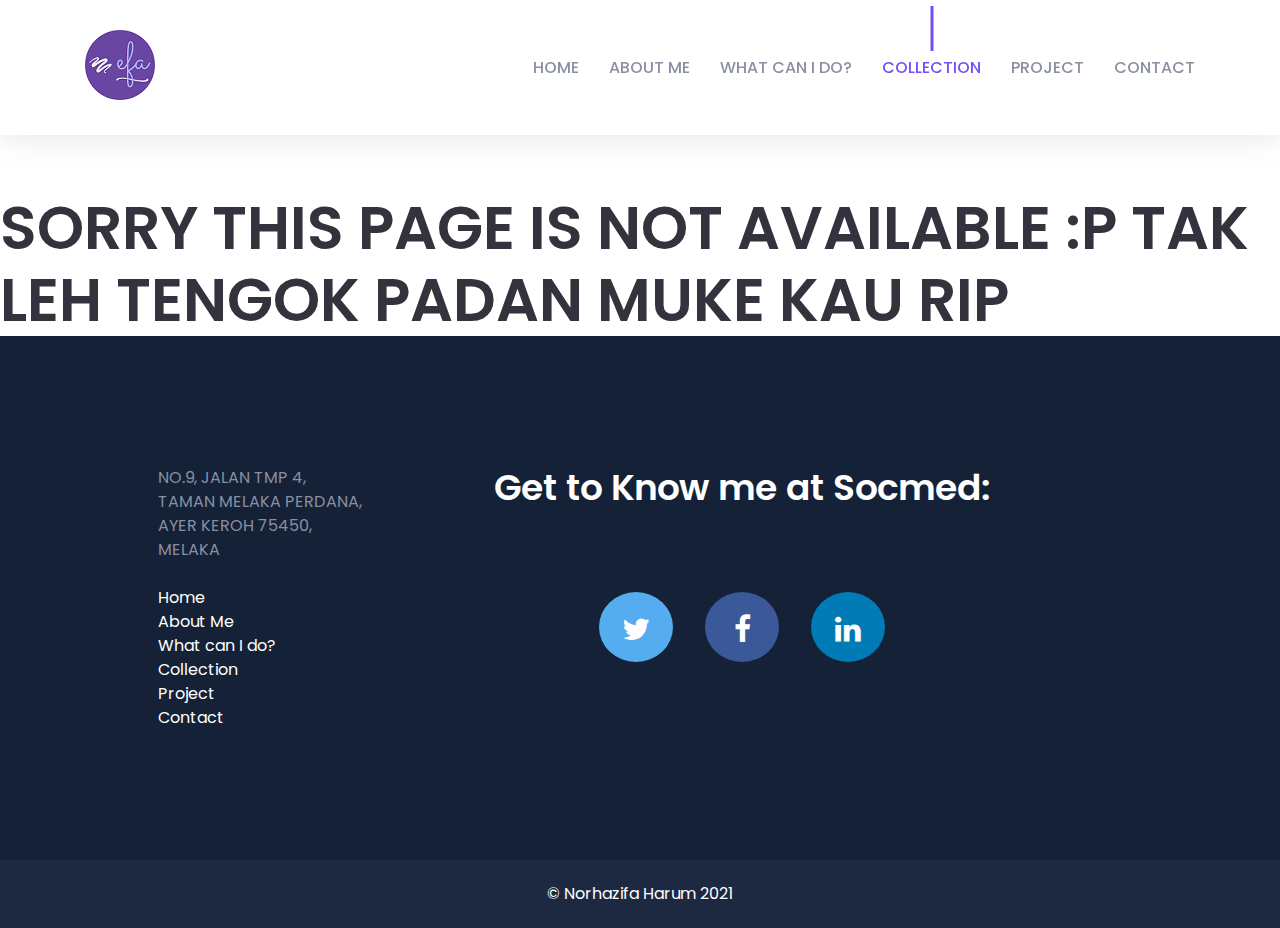
<file: collection.html>
﻿<!DOCTYPE html>

<html lang="en" class=" sizes customelements history pointerevents postmessage webgl websockets cssanimations csscolumns csscolumns-width csscolumns-span csscolumns-fill csscolumns-gap csscolumns-rule csscolumns-rulecolor csscolumns-rulestyle csscolumns-rulewidth csscolumns-breakbefore csscolumns-breakafter csscolumns-breakinside flexbox picture srcset webworkers">
<head>
	<meta charset="utf-8">
	<meta http-equiv="x-ua-compatible" content="ie=edge">
	<meta name="description" content="">
	<meta name="viewport" content="width=device-width, initial-scale=1, shrink-to-fit=no">

    <link rel="stylesheet" href="https://cdnjs.cloudflare.com/ajax/libs/font-awesome/4.7.0/css/font-awesome.min.css">

	<title>Personal Portfolio </title>

	<link rel="shortcut icon" href="assets/images/favicon.png" type="image/png">

	<link rel="stylesheet" href="assets/css/bootstrap.min.css">

	<link rel="stylesheet" href="assets/css/LineIcons.css">

	<link rel="stylesheet" href="assets/css/magnific-popup.css">

	<link rel="stylesheet" href="assets/css/default.css">

	<link rel="stylesheet" href="assets/css/style.css">
</head>
<body>

    <div class="preloader" style="display: none;">
        <div class="loader_34">
            <div class="ytp-spinner">
                <div class="ytp-spinner-container">
                    <div class="ytp-spinner-rotator">
                        <div class="ytp-spinner-left">
                            <div class="ytp-spinner-circle"></div>
                        </div>
                        <div class="ytp-spinner-right">
                            <div class="ytp-spinner-circle"></div>
                        </div>
                    </div>
                </div>
            </div>
        </div>
    </div>


    <header id="home" class="header-area">
        <div class="navigation fixed-top">
            <div class="container">
                <div class="row">
                    <div class="col-lg-12">
                        <nav class="navbar navbar-expand-lg">
                            <a class="navbar-brand" href="index.html">
                                <img src="assets/images/efa.png" alt="Logo">
                            </a>
                            <button class="navbar-toggler" type="button" data-toggle="collapse" data-target="#navbarSupportedContent" aria-controls="navbarSupportedContent" aria-expanded="false" aria-label="Toggle navigation">
                                <span class="toggler-icon"></span>
                                <span class="toggler-icon"></span>
                                <span class="toggler-icon"></span>
                            </button>
                            <div class="collapse navbar-collapse" id="navbarSupportedContent">
                                <ul class="navbar-nav ml-auto">
                                    <li class="nav-item"><a class="page-scroll" href="homepage.html">Home</a></li>
                                    <li class="nav-item"><a class="page-scroll" href="aboutme.html">About Me</a></li>
                                    <li class="nav-item "><a class="page-scroll" href="whatcanido.html">What can I do?</a></li>
                                    <li class="nav-item active"><a class="page-scroll" href="collection.html">Collection</a></li>
                                    <li class="nav-item"><a class="page-scroll" href="project.html">Project</a></li>
                                    <li class="nav-item"><a class="page-scroll" href="contact.html">Contact</a></li>
                                </ul>
                            </div>
                        </nav>
                    </div>
                </div>
            </div>
        </div>
      
    </header>
<section><br><br><br><br><br><br><br><br>
    <h1>SORRY THIS PAGE IS NOT AVAILABLE :P TAK LEH TENGOK PADAN MUKE KAU RIP</h1>
</section>

<!--
    <section id="work" class="work-area pt-125 pb-130">
        <br><br><br> <br>
        <div class="container">
            <div class="row">
                <div class="col-lg-8">
                    <div class="section-title pb-25">
                        <h2 class="title">My Collection</h2>
                        <p>Collection of my gallery and my hobby. </p>
                    </div>
                </div>
            </div>
            <div class="row">
                <div class="col-lg-4 col-md-6 col-sm-6">
                    <div class="single-work text-center mt-30">
                        <div class="work-image">
                            <img src="assets/images/work/g1.png" alt="work">
                        </div>
                        <div class="work-overlay">
                            <div class="work-content">
                                <h3 class="work-title">Show collection</h3>
                                <ul>
                                    <li><a class="image-popup" href="assets/images/work/g1.png">+</a></li>
                                </ul>
                            </div>
                        </div>
                    </div>
                </div>
                <div class="col-lg-4 col-md-6 col-sm-6">
                    <div class="single-work text-center mt-30">
                        <div class="work-image">
                            <img src="assets/images/work/p1.jpg" alt="work">
                        </div>
                        <div class="work-overlay">
                            <div class="work-content">
                                <h3 class="work-title">Show collection</h3>
                                <ul>
                                    <li><a class="image-popup" href="assets/images/work/p1.jpg">+</a></li>
                                </ul>
                            </div>
                        </div>
                    </div>
                </div>
                <div class="col-lg-4 col-md-6 col-sm-6">
                    <div class="single-work text-center mt-30">
                        <div class="work-image">
                            <img src="assets/images/work/FULLDVDCOVER.jpg" alt="work">
                        </div>
                        <div class="work-overlay">
                            <div class="work-content">
                                <h3 class="work-title">Show collection</h3>
                                <ul>
                                    <li><a class="image-popup" href="assets/images/work/FULLDVDCOVER.jpg">+</a></li>
                                </ul>
                            </div>
                        </div>
                    </div>
                </div>
                <div class="col-lg-4 col-md-6 col-sm-6">
                    <div class="single-work text-center mt-30">
                        <div class="work-image">
                            <img src="assets/images/work/g2.jpg" alt="work">
                        </div>
                        <div class="work-overlay">
                            <div class="work-content">
                                <h3 class="work-title">Show collection</h3>
                                <ul>
                                    <li><a class="image-popup" href="assets/images/work/g2.jpg">+</a></li>
                                </ul>
                            </div>
                        </div>
                    </div>
                </div>
                <div class="col-lg-4 col-md-6 col-sm-6">
                    <div class="single-work text-center mt-30">
                        <div class="work-image">
                            <img src="assets/images/work/g3.jpg" alt="work">
                        </div>
                        <div class="work-overlay">
                            <div class="work-content">
                                <h3 class="work-title">Show collection</h3>
                                <ul>
                                    <li><a class="image-popup" href="assets/images/work/g3.jpg">+</a></li>
                                </ul>
                            </div>
                        </div>
                    </div>
                </div>
                <div class="col-lg-4 col-md-6 col-sm-6">
                    <div class="single-work text-center mt-30">
                        <div class="work-image">
                            <img src="assets/images/work/FULLCDCOVER.jpg" alt="work">
                        </div>
                        <div class="work-overlay">
                            <div class="work-content">
                                <h3 class="work-title">Show collection</h3>
                                <ul>
                                    <li><a class="image-popup" href="assets/images/work/FULLCDCOVER.jpg">+</a></li>
                                </ul>
                            </div>
                        </div>
                    </div>
                </div>
                <div class="col-lg-4 col-md-6 col-sm-6">
                    <div class="single-work text-center mt-30">
                        <div class="work-image">
                            <img src="assets/images/work/nel.jpg" alt="work">
                        </div>
                        <div class="work-overlay">
                            <div class="work-content">
                                <h3 class="work-title">Show collection</h3>
                                <ul>
                                    <li><a class="image-popup" href="assets/images/work/nel.jpg">+</a></li>
                                </ul>
                            </div>
                        </div>
                    </div>
                </div>
                <div class="col-lg-4 col-md-6 col-sm-6">
                    <div class="single-work text-center mt-30">
                        <div class="work-image">
                            <img src="assets/images/work/nel2.jpg" alt="work">
                        </div>
                        <div class="work-overlay">
                            <div class="work-content">
                                <h3 class="work-title">Show collection</h3>
                                <ul>
                                    <li><a class="image-popup" href="assets/images/work/nel2.jpg">+</a></li>
                                </ul>
                            </div>
                        </div>
                    </div>
                </div>
                <div class="col-lg-4 col-md-6 col-sm-6">
                    <div class="single-work text-center mt-30">
                        <div class="work-image">
                            <img src="assets/images/work/nel3.jpg" alt="work">
                        </div>
                        <div class="work-overlay">
                            <div class="work-content">
                                <h3 class="work-title">Show collection</h3>
                                <ul>
                                    <li><a class="image-popup" href="assets/images/work/nel3.jpg">+</a></li>
                                </ul>
                            </div>
                        </div>
                    </div>
                </div>
                <div class="col-lg-4 col-md-6 col-sm-6">
                    <div class="single-work text-center mt-30">
                        <div class="work-image">
                            <img src="assets/images/work/tealive.jpg" alt="work">
                        </div>
                        <div class="work-overlay">
                            <div class="work-content">
                                <h3 class="work-title">Show collection</h3>
                                <ul>
                                    <li><a class="image-popup" href="assets/images/work/tealive.jpg">+</a></li>
                                </ul>
                            </div>
                        </div>
                    </div>
                </div>
                <div class="col-lg-4 col-md-6 col-sm-6">
                    <div class="single-work text-center mt-30">
                        <div class="work-image">
                            <img src="assets/images/work/meedee.jpg" alt="work">
                        </div>
                        <div class="work-overlay">
                            <div class="work-content">
                                <h3 class="work-title">Show collection</h3>
                                <ul>
                                    <li><a class="image-popup" href="assets/images/work/meedee.jpg">+</a></li>
                                </ul>
                            </div>
                        </div>
                    </div>
                </div>
                <div class="col-lg-4 col-md-6 col-sm-6">
                    <div class="single-work text-center mt-30">
                        <div class="work-image">
                            <img src="assets/images/work/nel4.jpg" alt="work">
                        </div>
                        <div class="work-overlay">
                            <div class="work-content">
                                <h3 class="work-title">Show collection</h3>
                                <ul>
                                    <li><a class="image-popup" href="assets/images/work/nel4.jpg">+</a></li>
                                </ul>
                            </div>
                        </div>
                    </div>






                </div>

            </div>
        <br><br><br> <br>
    </section>
-->

    <footer id="footer" class="footer-area">

        <div class="footer-widget pt-130 pb-130">
            <div class="container">

                <div class="row justify-content-center">



                    <ul>
                        <li>
                            NO.9, JALAN TMP 4,<br>
                            TAMAN MELAKA PERDANA,<br>
                            AYER KEROH 75450,<br>
                            MELAKA<br><br>
                        </li>
                        <li><a style="color: white;" class="page-scroll" href="homepage.html">Home</a></li>
                        <li><a style="color: white;" class="page-scroll" href="aboutme.html">About Me</a></li>
                        <li><a style="color: white;" class="page-scroll" href="whatcanido.html">What can I do?</a></li>
                        <li><a style="color: white;" class="page-scroll" href="collection.html">Collection</a></li>
                        <li><a style="color: white;" class="page-scroll" href="project.html">Project</a></li>
                        <li><a style="color: white;" class="page-scroll" href="contact.html">Contact</a></li>
                    </ul>

                    <div class="col-lg-8">
                        <div class="footer-content text-center">
                            <h2 style="color: white;">Get to Know me at Socmed:</h2>
                            <br><br>

                            <ul>
                                <li>
                                    <a href="https://twitter.com/explore" class="fa fa-twitter" style="background:#55ACEE ;
  									color: white;"></a>
                                </li>
                                <li>
                                    <a href="https://www.facebook.com/efa.zifa" class="fa fa-facebook" style=" background:#3B5998 ;
 									 color: white;"></a>
                                </li>
                                <li>
                                    <a href="https://www.linkedin.com/feed/" class="fa fa-linkedin" style="background: #007bb5;
 									 color: white;"></a>
                                </li>
                            </ul>
                        </div>
                    </div>
                </div>
            </div>
        </div>
        <div class="footer-copyright pb-20">
            <div class="container">
                <div class="row">
                    <div class="col-lg-12">
                        <div class="copyright-text text-center pt-20">
                            <p>© Norhazifa Harum 2021</p>
                        </div>
                    </div>
                </div>
            </div>
        </div>
    </footer>





    <script src="assets/js/vendor/modernizr-3.6.0.min.js"></script>
    <script src="assets/js/vendor/jquery-1.12.4.min.js"></script>

    <script src="assets/js/bootstrap.min.js"></script>
    <script src="assets/js/popper.min.js"></script>

    <script src="assets/js/jquery.magnific-popup.min.js"></script>

    <script src="assets/js/parallax.min.js"></script>

    <script src="assets/js/waypoints.min.js"></script>
    <script src="assets/js/jquery.counterup.min.js"></script>

    <script src="assets/js/ajax-contact.js"></script>

    <script src="assets/js/jquery.appear.min.js"></script>

    <script src="assets/js/scrolling-nav.js"></script>
    <script src="assets/js/jquery.easing.min.js"></script>

    <script src="assets/js/validator.min.js"></script>

    <script src="assets/js/main.js"></script>



    <button onclick="topFunction()" id="myBtn" title="Go to top"><h2 style="color: white;">^</h2></button>



    <style>

        #myBtn {
            display: none;
            position: fixed;
            bottom: 20px;
            right: 30px;
            z-index: 99;
            font-size: 18px;
            border: none;
            outline: none;
            background-color: #6610f2;
            color: white;
            cursor: pointer;
            padding: 15px;
            border-radius: 20px;
        }

            #myBtn:hover {
                background-color: #555;
            }
    </style>



    <script>
        //Get the button
        var mybutton = document.getElementById("myBtn");

        // When the user scrolls down 20px from the top of the document, show the button
        window.onscroll = function () { scrollFunction() };

        function scrollFunction() {
            if (document.body.scrollTop > 20 || document.documentElement.scrollTop > 20) {
                mybutton.style.display = "block";
            } else {
                mybutton.style.display = "none";
            }
        }

        // When the user clicks on the button, scroll to the top of the document
        function topFunction() {
            document.body.scrollTop = 0;
            document.documentElement.scrollTop = 0;
        }
    </script>
</body>
</html>
</file>
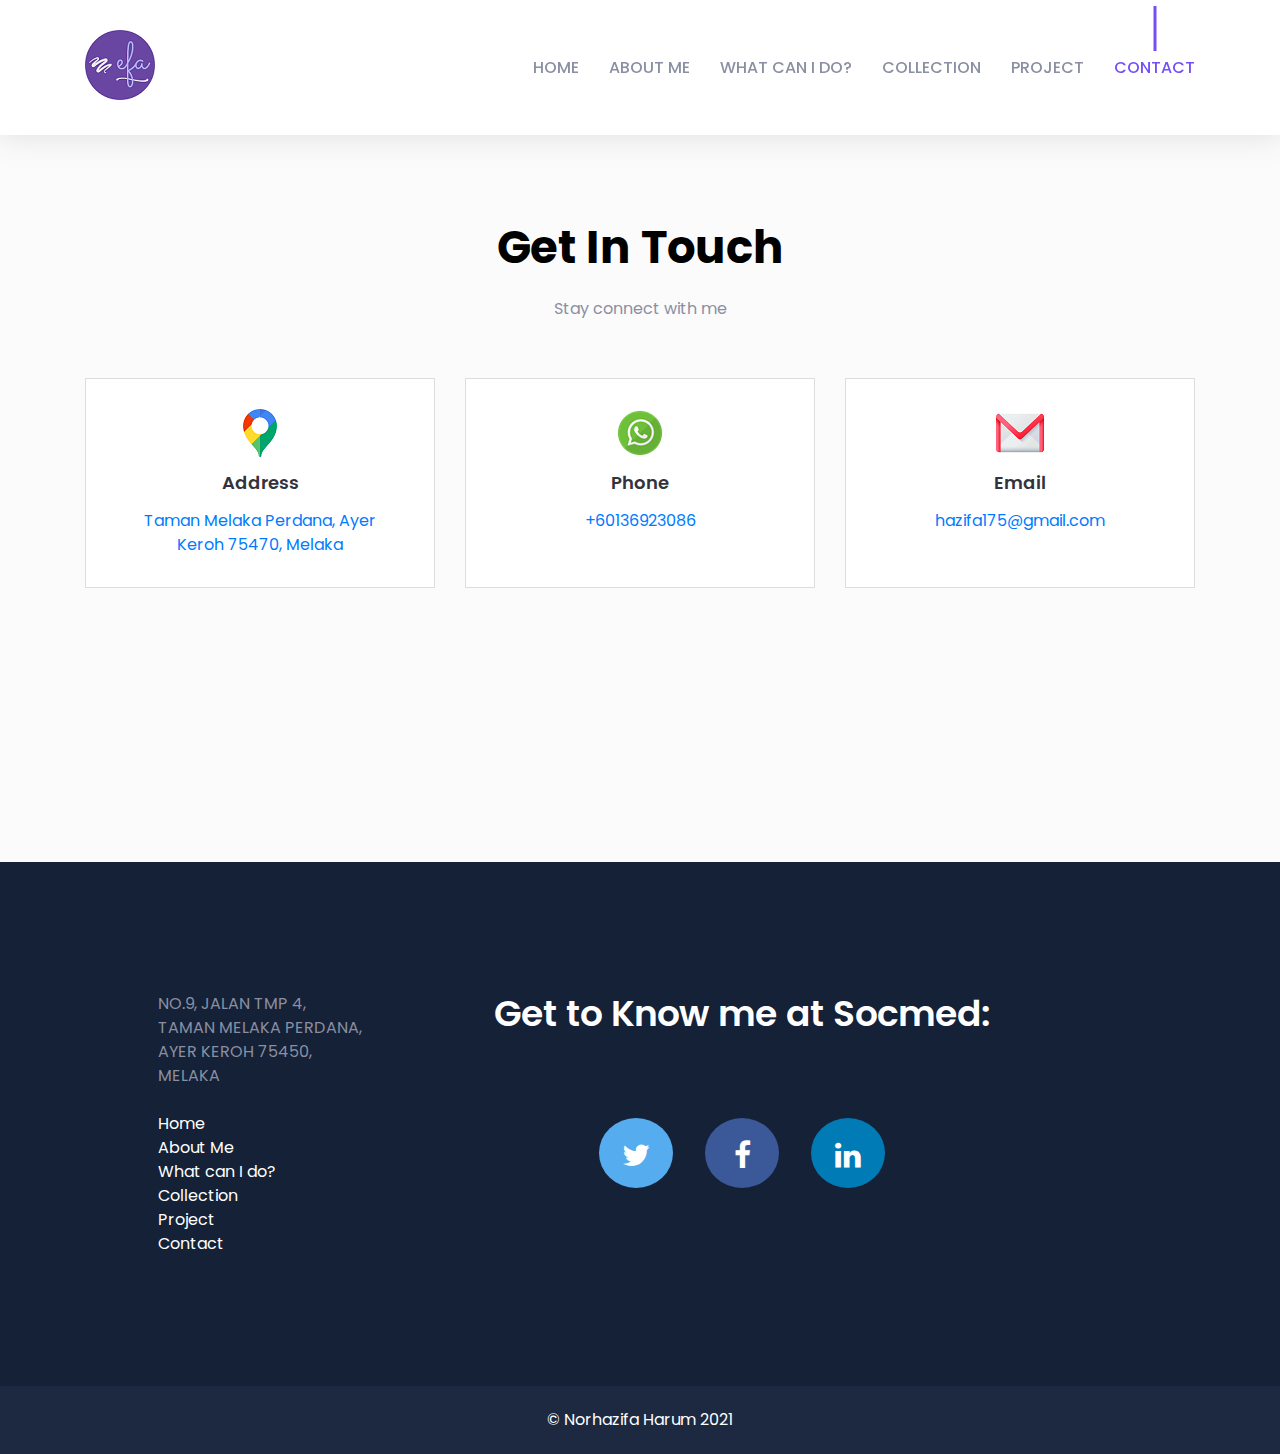
<file: contact.html>
﻿<!DOCTYPE html>

<html lang="en" class=" sizes customelements history pointerevents postmessage webgl websockets cssanimations csscolumns csscolumns-width csscolumns-span csscolumns-fill csscolumns-gap csscolumns-rule csscolumns-rulecolor csscolumns-rulestyle csscolumns-rulewidth csscolumns-breakbefore csscolumns-breakafter csscolumns-breakinside flexbox picture srcset webworkers">
<head>
	<meta charset="utf-8">
	<meta http-equiv="x-ua-compatible" content="ie=edge">
	<meta name="description" content="">
	<meta name="viewport" content="width=device-width, initial-scale=1, shrink-to-fit=no">

    <link rel="stylesheet" href="https://cdnjs.cloudflare.com/ajax/libs/font-awesome/4.7.0/css/font-awesome.min.css">

	<title>Personal Portfolio </title>

	<link rel="shortcut icon" href="assets/images/favicon.png" type="image/png">

	<link rel="stylesheet" href="assets/css/bootstrap.min.css">

	<link rel="stylesheet" href="assets/css/LineIcons.css">

	<link rel="stylesheet" href="assets/css/magnific-popup.css">

	<link rel="stylesheet" href="assets/css/default.css">

	<link rel="stylesheet" href="assets/css/style.css">
</head>
<body>

    <div class="preloader" style="display: none;">
        <div class="loader_34">
            <div class="ytp-spinner">
                <div class="ytp-spinner-container">
                    <div class="ytp-spinner-rotator">
                        <div class="ytp-spinner-left">
                            <div class="ytp-spinner-circle"></div>
                        </div>
                        <div class="ytp-spinner-right">
                            <div class="ytp-spinner-circle"></div>
                        </div>
                    </div>
                </div>
            </div>
        </div>
    </div>


    <header id="home" class="header-area">
        <div class="navigation fixed-top">
            <div class="container">
                <div class="row">
                    <div class="col-lg-12">
                        <nav class="navbar navbar-expand-lg">
                            <a class="navbar-brand" href="index.html">
                                <img src="assets/images/efa.png" alt="Logo">
                            </a>
                            <button class="navbar-toggler" type="button" data-toggle="collapse" data-target="#navbarSupportedContent" aria-controls="navbarSupportedContent" aria-expanded="false" aria-label="Toggle navigation">
                                <span class="toggler-icon"></span>
                                <span class="toggler-icon"></span>
                                <span class="toggler-icon"></span>
                            </button>
                            <div class="collapse navbar-collapse" id="navbarSupportedContent">
                                <ul class="navbar-nav ml-auto">
                                    <li class="nav-item"><a class="page-scroll" href="homepage.html">Home</a></li>
                                    <li class="nav-item"><a class="page-scroll" href="aboutme.html">About Me</a></li>
                                    <li class="nav-item"><a class="page-scroll" href="whaticando.html">What can I do?</a></li>
                                    <li class="nav-item"><a class="page-scroll" href="collection.html">Collection</a></li>
                                    <li class="nav-item"><a class="page-scroll" href="project.html">Project</a></li>
                                    <li class="nav-item active"><a class="page-scroll" href="contact.html">Contact</a></li>
                                </ul>
                            </div>
                        </nav>
                    </div>
                </div>
            </div>
        </div>
    </header>


    

    <section id="contact" class="contact-area pt-125 pb-130 gray-bg">
        <br> <br><br> <br>
        <div class="container">
            <div class="row justify-content-center">
                <div class="col-lg-8">
                    <div class="section-title text-center pb-25">
                        <h2 class="title">Get In Touch</h2>
                        <p>Stay connect with me</p>
                    </div>
                </div>
            </div>
            <div class="row justify-content-center">
                <div class="col-lg-4 col-md-6 col-sm-7">
                    <div class="contact-box text-center mt-30">
                        <div class="contact-icon">
                            <img src="assets/images/location.png">
                        </div>
                        <div class="contact-content">
                            <h6 class="contact-title">Address</h6>
                            <a href="https://www.google.com/maps/place/Taman+Melaka+Perdana,+75450+Malacca/@2.2655248,102.2890875,14z/data=!3m1!4b1!4m5!3m4!1s0x31d1fd18ca3c4ceb:0x10c17d6fd1fc1ce8!8m2!3d2.265525!4d102.3065971">Taman Melaka Perdana, Ayer Keroh 75470, Melaka</a>
                        </div>
                    </div>
                </div>
                <div class="col-lg-4 col-md-6 col-sm-7">
                    <div class="contact-box text-center mt-30">
                        <div class="contact-icon">
                            <img src="assets/images/ws.png">
                        </div>
                        <div class="contact-content">
                            <h6 class="contact-title">Phone</h6>
                            <a href="https://web.whatsapp.com/">+60136923086</a><br><br>

                        </div>
                    </div>
                </div>
                <div class="col-lg-4 col-md-6 col-sm-7">
                    <div class="contact-box text-center mt-30">
                        <div class="contact-icon">
                            <img src="assets/images/gmail.png">
                        </div>
                        <div class="contact-content">
                            <h6 class="contact-title">Email</h6>
                            <a href="https://mail.google.com/mail/u/0/#inbox?compose=CllgCKCGDGnZpqnDgXxldMhrCNkWXnFkDZgKmfJDvVdnJrBlZjLvSHtnptqdmNsPtlknFVLfhLB">hazifa175@gmail.com</a><br><br>

                        </div>
                    </div>
                </div>
            </div>


        </div>
        <br> <br><br> <br><br> <br>
    </section>


    <footer id="footer" class="footer-area">

        <div class="footer-widget pt-130 pb-130">
            <div class="container">

                <div class="row justify-content-center">



                    <ul>
                        <li>
                            NO.9, JALAN TMP 4,<br>
                            TAMAN MELAKA PERDANA,<br>
                            AYER KEROH 75450,<br>
                            MELAKA<br><br>
                        </li>
                        <li><a style="color: white;" class="page-scroll" href="homepage.html">Home</a></li>
                        <li><a style="color: white;" class="page-scroll" href="aboutme.html">About Me</a></li>
                        <li><a style="color: white;" class="page-scroll" href="whatcanido.html">What can I do?</a></li>
                        <li><a style="color: white;" class="page-scroll" href="collection.html">Collection</a></li>
                        <li><a style="color: white;" class="page-scroll" href="project.html">Project</a></li>
                        <li><a style="color: white;" class="page-scroll" href="contact.html">Contact</a></li>
                    </ul>

                    <div class="col-lg-8">
                        <div class="footer-content text-center">
                            <h2 style="color: white;">Get to Know me at Socmed:</h2>
                            <br><br>

                            <ul>
                                <li>
                                    <a href="https://twitter.com/explore" class="fa fa-twitter" style="background:#55ACEE ;
  									color: white;"></a>
                                </li>
                                <li>
                                    <a href="https://www.facebook.com/efa.zifa" class="fa fa-facebook" style=" background:#3B5998 ;
 									 color: white;"></a>
                                </li>
                                <li>
                                    <a href="https://www.linkedin.com/feed/" class="fa fa-linkedin" style="background: #007bb5;
 									 color: white;"></a>
                                </li>
                            </ul>
                        </div>
                    </div>
                </div>
            </div>
        </div>
        <div class="footer-copyright pb-20">
            <div class="container">
                <div class="row">
                    <div class="col-lg-12">
                        <div class="copyright-text text-center pt-20">
                            <p>© Norhazifa Harum 2021</p>
                        </div>
                    </div>
                </div>
            </div>
        </div>
    </footer>





    <script src="assets/js/vendor/modernizr-3.6.0.min.js"></script>
    <script src="assets/js/vendor/jquery-1.12.4.min.js"></script>

    <script src="assets/js/bootstrap.min.js"></script>
    <script src="assets/js/popper.min.js"></script>

    <script src="assets/js/jquery.magnific-popup.min.js"></script>

    <script src="assets/js/parallax.min.js"></script>

    <script src="assets/js/waypoints.min.js"></script>
    <script src="assets/js/jquery.counterup.min.js"></script>

    <script src="assets/js/ajax-contact.js"></script>

    <script src="assets/js/jquery.appear.min.js"></script>

    <script src="assets/js/scrolling-nav.js"></script>
    <script src="assets/js/jquery.easing.min.js"></script>

    <script src="assets/js/validator.min.js"></script>

    <script src="assets/js/main.js"></script>



    <button onclick="topFunction()" id="myBtn" title="Go to top"><h2 style="color: white;">^</h2></button>



    <style>

        #myBtn {
            display: none;
            position: fixed;
            bottom: 20px;
            right: 30px;
            z-index: 99;
            font-size: 18px;
            border: none;
            outline: none;
            background-color: #6610f2;
            color: white;
            cursor: pointer;
            padding: 15px;
            border-radius: 20px;
        }

            #myBtn:hover {
                background-color: #555;
            }
    </style>



    <script>
        //Get the button
        var mybutton = document.getElementById("myBtn");

        // When the user scrolls down 20px from the top of the document, show the button
        window.onscroll = function () { scrollFunction() };

        function scrollFunction() {
            if (document.body.scrollTop > 20 || document.documentElement.scrollTop > 20) {
                mybutton.style.display = "block";
            } else {
                mybutton.style.display = "none";
            }
        }

        // When the user clicks on the button, scroll to the top of the document
        function topFunction() {
            document.body.scrollTop = 0;
            document.documentElement.scrollTop = 0;
        }
    </script>
</body>
</html>
</file>
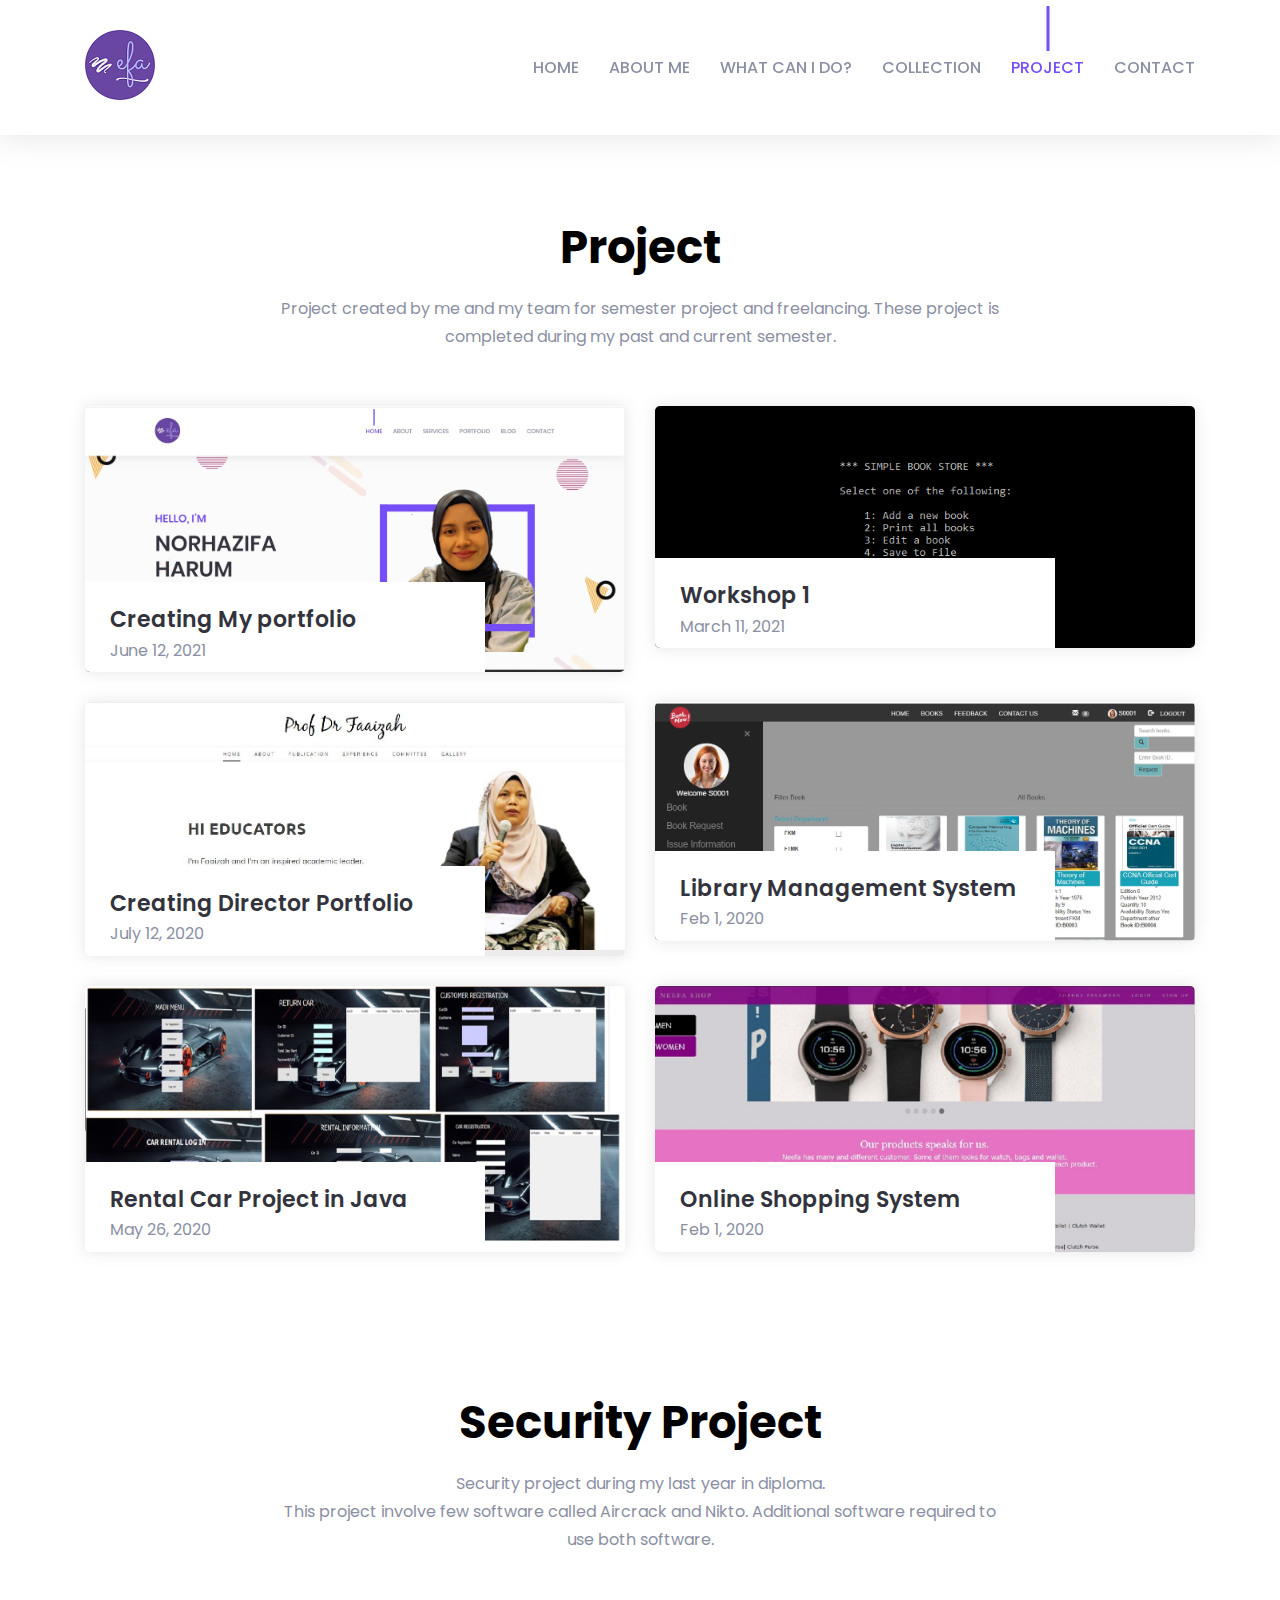
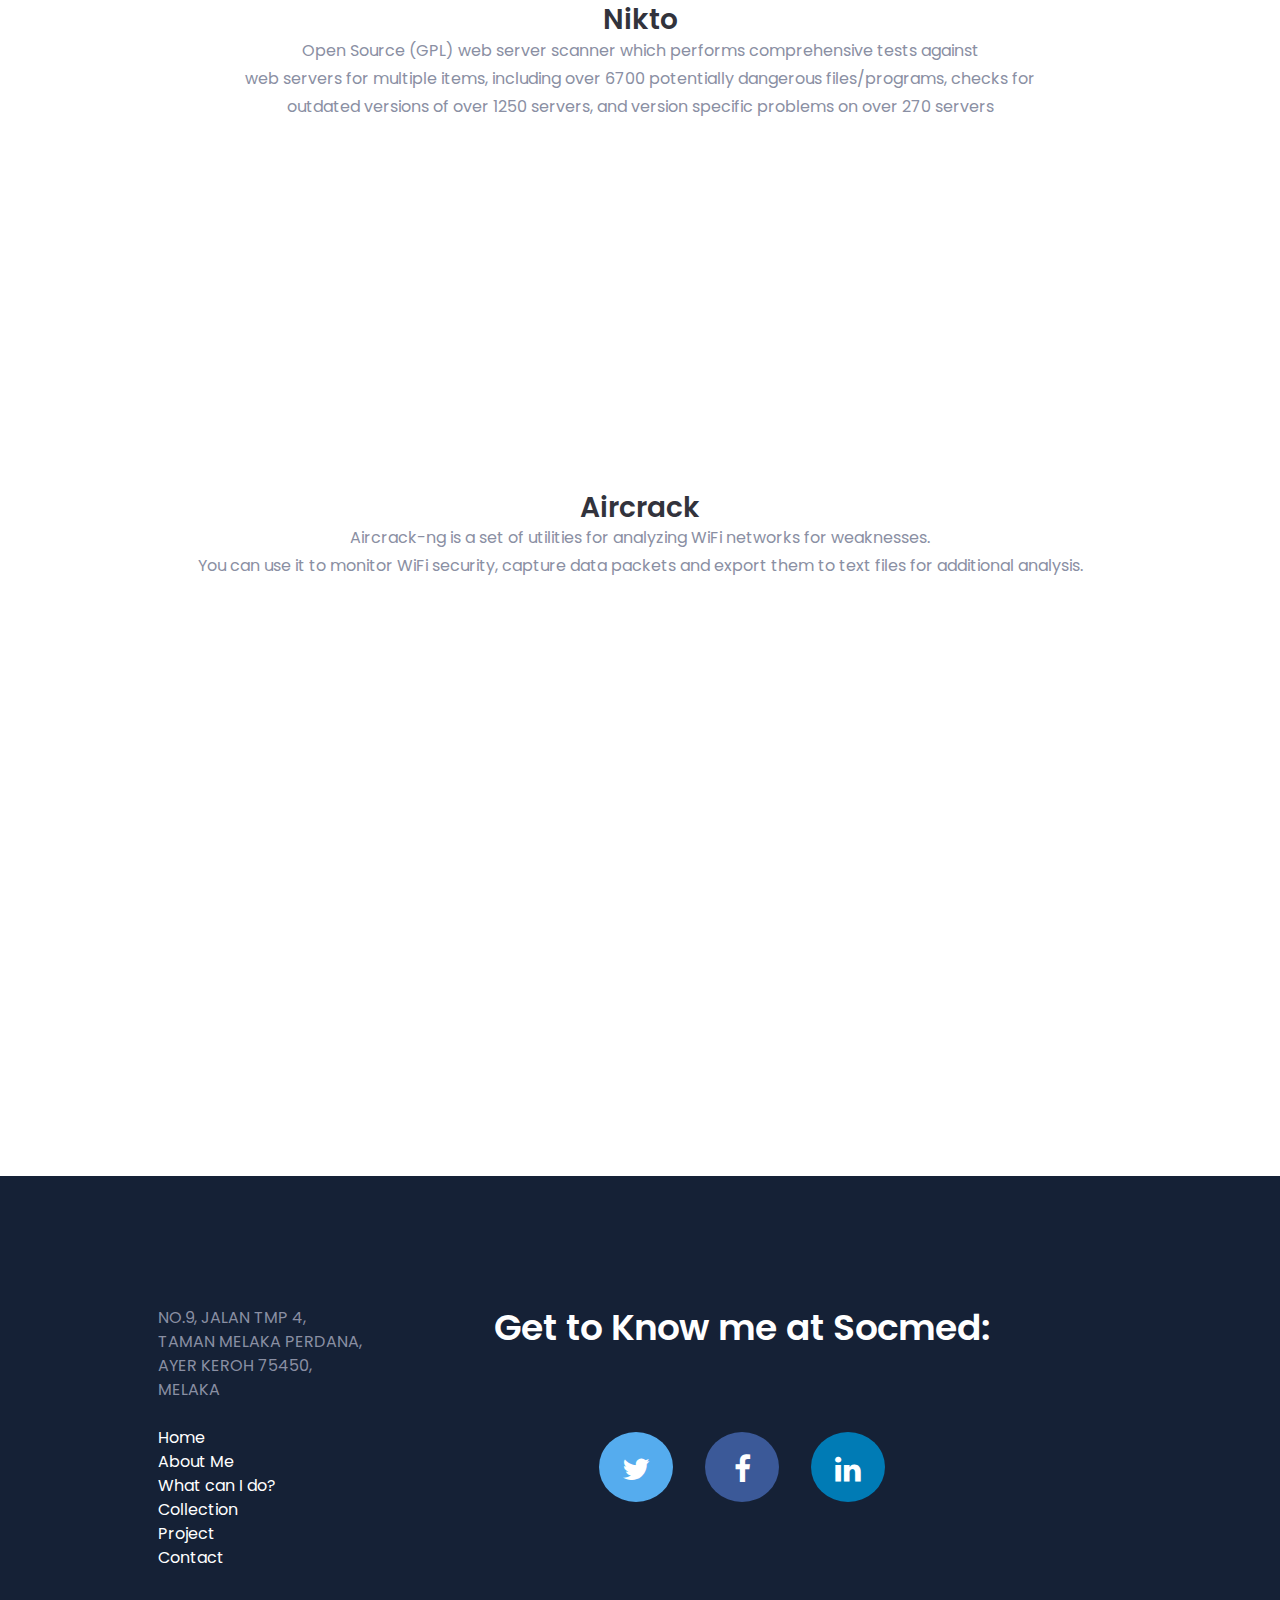
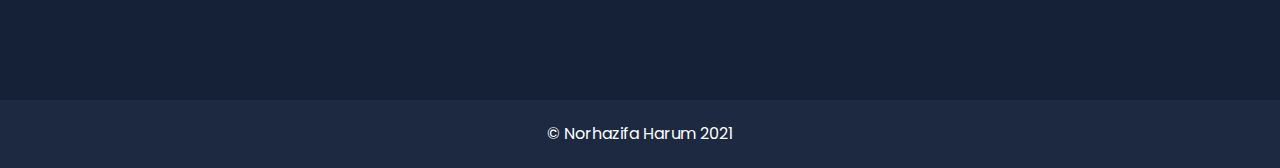
<file: project.html>
﻿<!DOCTYPE html>

<html lang="en" class=" sizes customelements history pointerevents postmessage webgl websockets cssanimations csscolumns csscolumns-width csscolumns-span csscolumns-fill csscolumns-gap csscolumns-rule csscolumns-rulecolor csscolumns-rulestyle csscolumns-rulewidth csscolumns-breakbefore csscolumns-breakafter csscolumns-breakinside flexbox picture srcset webworkers">
<head>
	<meta charset="utf-8">
	<meta http-equiv="x-ua-compatible" content="ie=edge">
	<meta name="description" content="">
	<meta name="viewport" content="width=device-width, initial-scale=1, shrink-to-fit=no">

    <link rel="stylesheet" href="https://cdnjs.cloudflare.com/ajax/libs/font-awesome/4.7.0/css/font-awesome.min.css">

	<title>Personal Portfolio </title>

	<link rel="shortcut icon" href="assets/images/favicon.png" type="image/png">

	<link rel="stylesheet" href="assets/css/bootstrap.min.css">

	<link rel="stylesheet" href="assets/css/LineIcons.css">

	<link rel="stylesheet" href="assets/css/magnific-popup.css">

	<link rel="stylesheet" href="assets/css/default.css">

	<link rel="stylesheet" href="assets/css/style.css">
</head>
<body>

    <div class="preloader" style="display: none;">
        <div class="loader_34">
            <div class="ytp-spinner">
                <div class="ytp-spinner-container">
                    <div class="ytp-spinner-rotator">
                        <div class="ytp-spinner-left">
                            <div class="ytp-spinner-circle"></div>
                        </div>
                        <div class="ytp-spinner-right">
                            <div class="ytp-spinner-circle"></div>
                        </div>
                    </div>
                </div>
            </div>
        </div>
    </div>


    <header id="home" class="header-area">
        <div class="navigation fixed-top">
            <div class="container">
                <div class="row">
                    <div class="col-lg-12">
                        <nav class="navbar navbar-expand-lg">
                            <a class="navbar-brand" href="index.html">
                                <img src="assets/images/efa.png" alt="Logo">
                            </a>
                            <button class="navbar-toggler" type="button" data-toggle="collapse" data-target="#navbarSupportedContent" aria-controls="navbarSupportedContent" aria-expanded="false" aria-label="Toggle navigation">
                                <span class="toggler-icon"></span>
                                <span class="toggler-icon"></span>
                                <span class="toggler-icon"></span>
                            </button>
                            <div class="collapse navbar-collapse" id="navbarSupportedContent">
                                <ul class="navbar-nav ml-auto">
                                    <li class="nav-item"><a class="page-scroll" href="homepage.html">Home</a></li>
                                    <li class="nav-item"><a class="page-scroll" href="aboutme.html">About Me</a></li>
                                    <li class="nav-item"><a class="page-scroll" href="whatcanido.html">What can I do?</a></li>
                                    <li class="nav-item"><a class="page-scroll" href="collection.html">Collection</a></li>
                                    <li class="nav-item active"><a class="page-scroll" href="project.html">Project</a></li>
                                    <li class="nav-item"><a class="page-scroll" href="contact.html">Contact</a></li>
                                </ul>
                            </div>
                        </nav>
                    </div>
                </div>
            </div>
        </div>
        
    </header>





    <section id="blog" class="blog-area pt-125 pb-130">
        <br><br><br> <br>
        <div class="container">
            <div class="row justify-content-center">
                <div class="col-lg-8">
                    <div class="section-title text-center pb-25">
                        <h2 class="title">Project</h2>
                        <p>Project created by me and my team for semester project and freelancing. These project is completed during my past and current semester.</p>
                    </div>
                </div>
            </div>

            <div class="row justify-content-center">
                <div class="col-lg-6">
                    <div class="single-blog mt-30">
                        <div class="blog-image">
                            <img src="assets/images/blog/Capture.jpg" alt="Blog">
                        </div>
                        <div class="blog-content">
                            <h4 class="blog-title"><a class="image-popup" href="assets/images/blog/Capture.jpg">Creating My portfolio</a></h4>
                            <span>June 12, 2021</span>
                        </div>
                    </div>
                </div>
                <div class="col-lg-6">
                    <div class="single-blog mt-30">
                        <div class="blog-image">
                            <img src="assets/images/blog/workshop.jpg" alt="Blog">
                        </div>
                        <div class="blog-content">
                            <h4 class="blog-title"><a class="image-popup" href="assets/images/blog/workshop.jpg">Workshop 1</a></h4>
                            <span>March 11, 2021</span>
                        </div>
                    </div>
                </div>

            </div>
            <div class="row justify-content-center">
                <div class="col-lg-6">
                    <div class="single-blog mt-30">
                        <div class="blog-image">
                            <img src="assets/images/blog/proffaaizah.jpg" alt="Blog">
                        </div>
                        <div class="blog-content">
                            <h4 class="blog-title"><a class="image-popup" href="assets/images/blog/proffaaizah.jpg">Creating Director Portfolio</a></h4>
                            <span>July 12, 2020</span>
                        </div>
                    </div>
                </div>
                <div class="col-lg-6">
                    <div class="single-blog mt-30">
                        <div class="blog-image">
                            <img src="assets/images/blog/Capture1.jpg" alt="Blog">
                        </div>
                        <div class="blog-content">
                            <h4 class="blog-title"><a class="image-popup" href="assets/images/blog/Capture1.jpg">Library Management System</a></h4>
                            <span>Feb 1, 2020</span>
                        </div>
                    </div>
                </div>

            </div>
            <div class="row justify-content-center">
                <div class="col-lg-6">
                    <div class="single-blog mt-30">
                        <div class="blog-image">
                            <img src="assets/images/blog/OOP.jpg" alt="Blog">
                        </div>
                        <div class="blog-content">
                            <h4 class="blog-title"><a class="image-popup" href="assets/images/blog/OOP.jpg"> Rental Car Project in Java</a></h4>
                            <span>May 26, 2020</span>
                        </div>
                    </div>
                </div>
                <div class="col-lg-6">
                    <div class="single-blog mt-30">
                        <div class="blog-image">
                            <img src="assets/images/blog/os.jpg" alt="Blog">
                        </div>
                        <div class="blog-content">
                            <h4 class="blog-title"><a class="image-popup" href="assets/images/blog/os.jpg">Online Shopping System</a></h4>
                            <span>Feb 1, 2020</span>
                        </div>
                    </div>
                </div>
            </div>

        </div>

      

        <div class="container">
            <br><br><br> <br><br> <br>
            <div class="row justify-content-center">
                <div class="col-lg-8">
                    <div class="section-title text-center pb-25">
                        <h3 class="title">Security Project</h3>
                        <p>Security project during my last year in diploma.<br> This project involve few software called Aircrack and Nikto. Additional software required to use both software.</p>
                        <br>
                    </div>
                </div>
            </div>
            <center>
                <h3 class="title">Nikto</h3>
                <p>Open Source (GPL) web server scanner which performs comprehensive tests against<br> web servers for multiple items, including over 6700 potentially dangerous files/programs, checks for<br> outdated versions of over 1250 servers, and version specific problems on over 270 servers</p>
                <iframe width="560" height="315" src="https://www.youtube.com/embed/CHiZW22rCGg" title="YouTube video player" frameborder="0" allow="accelerometer; autoplay; clipboard-write; encrypted-media; gyroscope; picture-in-picture" allowfullscreen></iframe>
                <br><br> <br>
                <h3 class="title">Aircrack</h3>
                <p> Aircrack-ng is a set of utilities for analyzing WiFi networks for weaknesses.<br> You can use it to monitor WiFi security, capture data packets and export them to text files for additional analysis. </p>
                <iframe width="560" height="315" src="https://www.youtube.com/embed/RWPHnsP0sec" title="YouTube video player" frameborder="0" allow="accelerometer; autoplay; clipboard-write; encrypted-media; gyroscope; picture-in-picture" allowfullscreen></iframe>
            </center>
        </div>

        <br><br><br> <br><br> <br>

    </section>


    


    <footer id="footer" class="footer-area">

        <div class="footer-widget pt-130 pb-130">
            <div class="container">

                <div class="row justify-content-center">



                    <ul>
                        <li>
                            NO.9, JALAN TMP 4,<br>
                            TAMAN MELAKA PERDANA,<br>
                            AYER KEROH 75450,<br>
                            MELAKA<br><br>
                        </li>
                        <li><a style="color: white;" class="page-scroll" href="homepage.html">Home</a></li>
                        <li><a style="color: white;" class="page-scroll" href="aboutme.html">About Me</a></li>
                        <li><a style="color: white;" class="page-scroll" href="whatcanido.html">What can I do?</a></li>
                        <li><a style="color: white;" class="page-scroll" href="collection.html">Collection</a></li>
                        <li><a style="color: white;" class="page-scroll" href="project.html">Project</a></li>
                        <li><a style="color: white;" class="page-scroll" href="contact.html">Contact</a></li>
                    </ul>

                    <div class="col-lg-8">
                        <div class="footer-content text-center">
                            <h2 style="color: white;">Get to Know me at Socmed:</h2>
                            <br><br>

                            <ul>
                                <li>
                                    <a href="https://twitter.com/explore" class="fa fa-twitter" style="background:#55ACEE ;
  									color: white;"></a>
                                </li>
                                <li>
                                    <a href="https://www.facebook.com/efa.zifa" class="fa fa-facebook" style=" background:#3B5998 ;
 									 color: white;"></a>
                                </li>
                                <li>
                                    <a href="https://www.linkedin.com/feed/" class="fa fa-linkedin" style="background: #007bb5;
 									 color: white;"></a>
                                </li>
                            </ul>
                        </div>
                    </div>
                </div>
            </div>
        </div>
        <div class="footer-copyright pb-20">
            <div class="container">
                <div class="row">
                    <div class="col-lg-12">
                        <div class="copyright-text text-center pt-20">
                            <p>© Norhazifa Harum 2021</p>
                        </div>
                    </div>
                </div>
            </div>
        </div>
    </footer>





    <script src="assets/js/vendor/modernizr-3.6.0.min.js"></script>
    <script src="assets/js/vendor/jquery-1.12.4.min.js"></script>

    <script src="assets/js/bootstrap.min.js"></script>
    <script src="assets/js/popper.min.js"></script>

    <script src="assets/js/jquery.magnific-popup.min.js"></script>

    <script src="assets/js/parallax.min.js"></script>

    <script src="assets/js/waypoints.min.js"></script>
    <script src="assets/js/jquery.counterup.min.js"></script>

    <script src="assets/js/ajax-contact.js"></script>

    <script src="assets/js/jquery.appear.min.js"></script>

    <script src="assets/js/scrolling-nav.js"></script>
    <script src="assets/js/jquery.easing.min.js"></script>

    <script src="assets/js/validator.min.js"></script>

    <script src="assets/js/main.js"></script>



    <button onclick="topFunction()" id="myBtn" title="Go to top"><h2 style="color: white;">^</h2></button>



    <style>

        #myBtn {
            display: none;
            position: fixed;
            bottom: 20px;
            right: 30px;
            z-index: 99;
            font-size: 18px;
            border: none;
            outline: none;
            background-color: #6610f2;
            color: white;
            cursor: pointer;
            padding: 15px;
            border-radius: 20px;
        }

            #myBtn:hover {
                background-color: #555;
            }
    </style>



    <script>
        //Get the button
        var mybutton = document.getElementById("myBtn");

        // When the user scrolls down 20px from the top of the document, show the button
        window.onscroll = function () { scrollFunction() };

        function scrollFunction() {
            if (document.body.scrollTop > 20 || document.documentElement.scrollTop > 20) {
                mybutton.style.display = "block";
            } else {
                mybutton.style.display = "none";
            }
        }

        // When the user clicks on the button, scroll to the top of the document
        function topFunction() {
            document.body.scrollTop = 0;
            document.documentElement.scrollTop = 0;
        }
    </script>
</body>
</html>
</file>
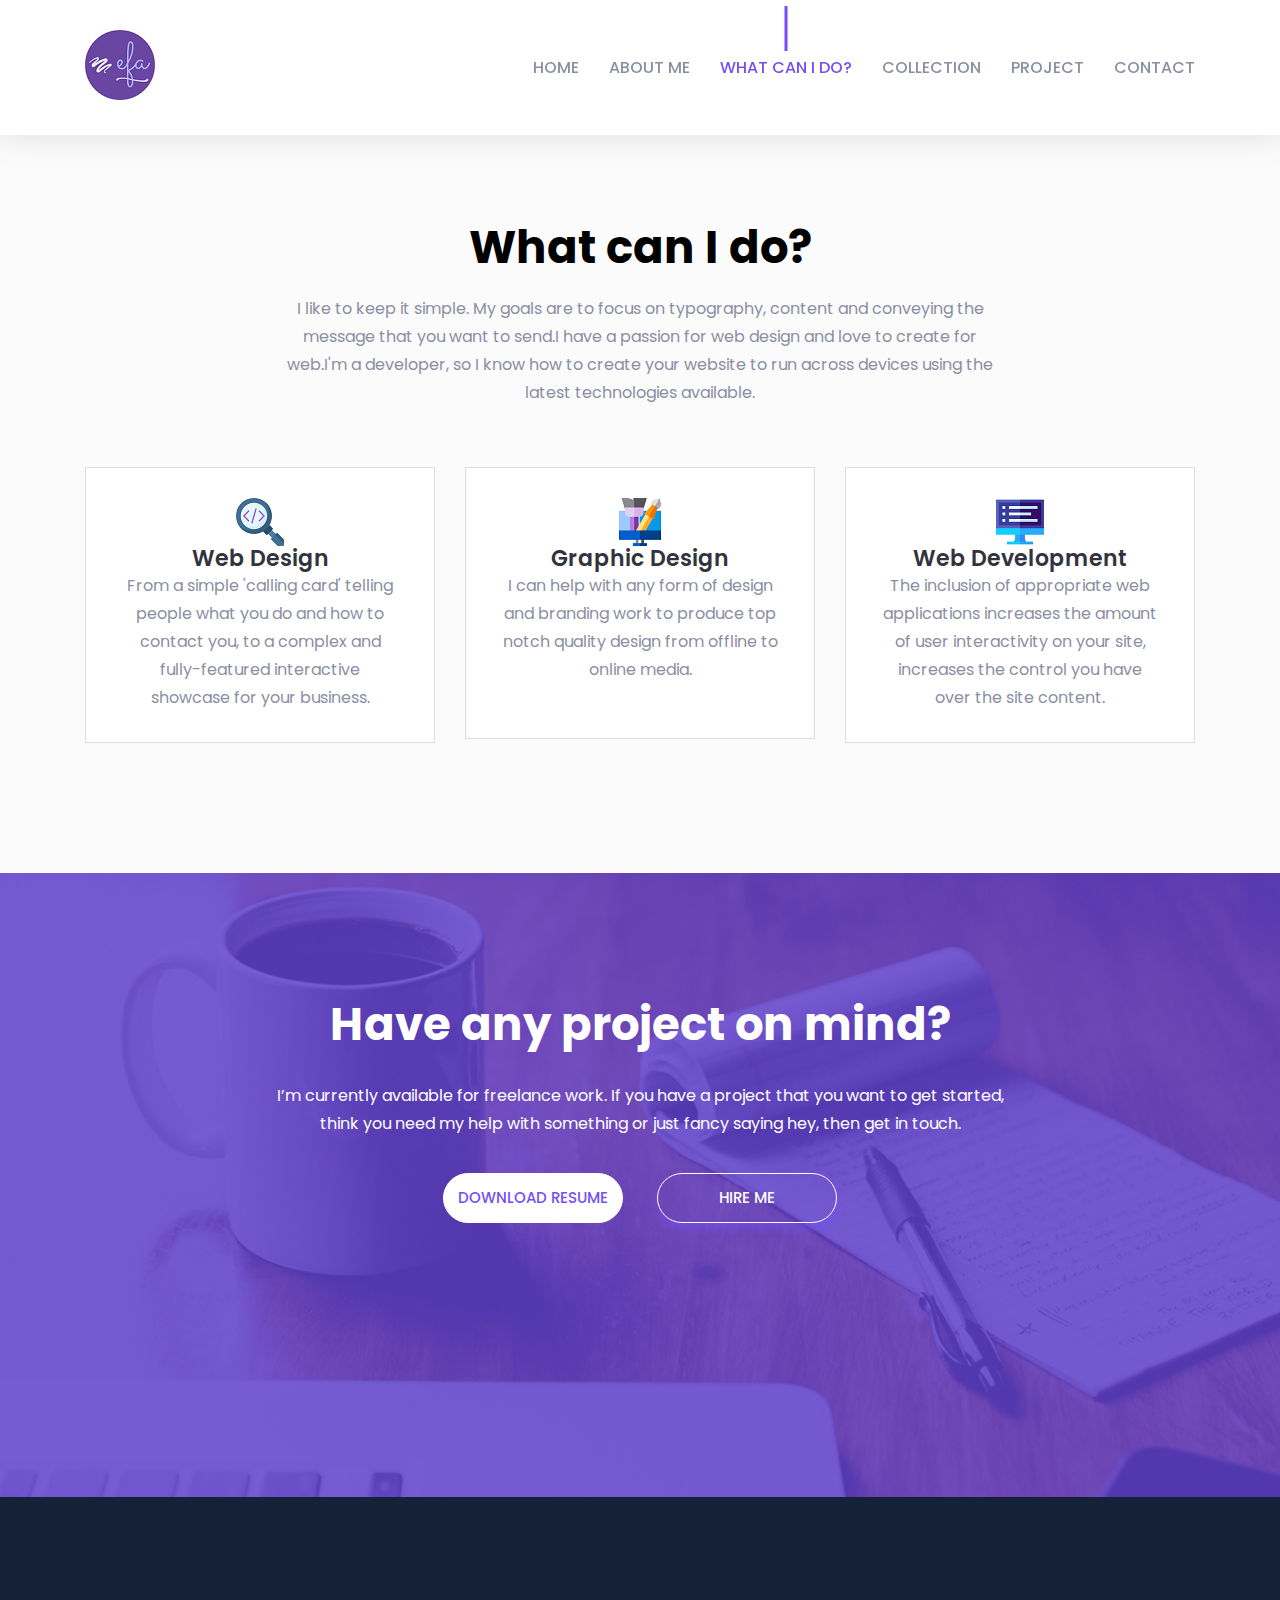
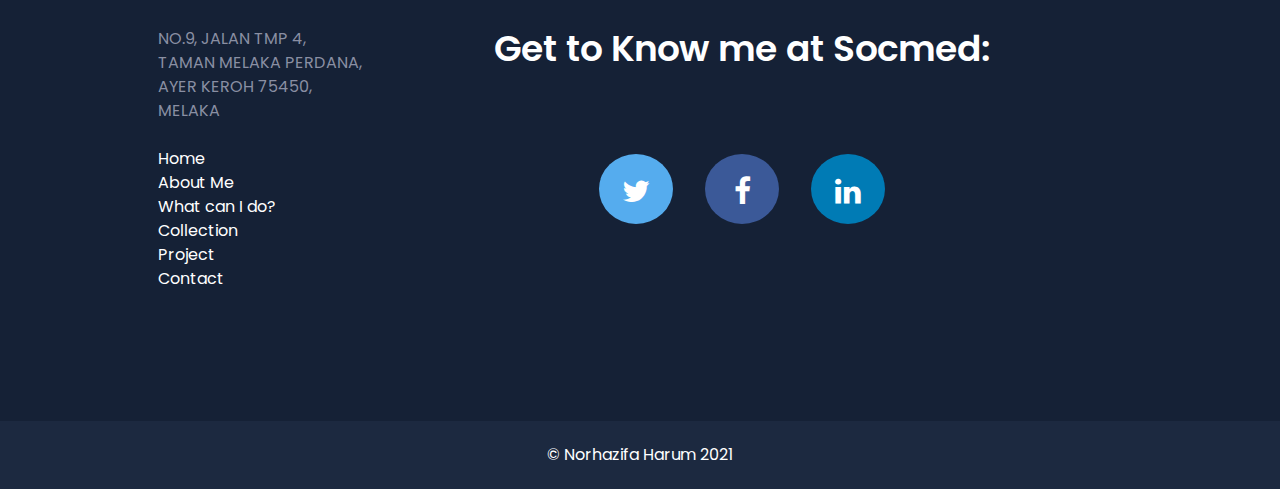
<file: whatcanido.html>
﻿<!DOCTYPE html>

<html lang="en" class=" sizes customelements history pointerevents postmessage webgl websockets cssanimations csscolumns csscolumns-width csscolumns-span csscolumns-fill csscolumns-gap csscolumns-rule csscolumns-rulecolor csscolumns-rulestyle csscolumns-rulewidth csscolumns-breakbefore csscolumns-breakafter csscolumns-breakinside flexbox picture srcset webworkers">
<head>
	<meta charset="utf-8">
	<meta http-equiv="x-ua-compatible" content="ie=edge">
	<meta name="description" content="">
	<meta name="viewport" content="width=device-width, initial-scale=1, shrink-to-fit=no">

    <link rel="stylesheet" href="https://cdnjs.cloudflare.com/ajax/libs/font-awesome/4.7.0/css/font-awesome.min.css">

	<title>Personal Portfolio </title>

	<link rel="shortcut icon" href="assets/images/favicon.png" type="image/png">

	<link rel="stylesheet" href="assets/css/bootstrap.min.css">

	<link rel="stylesheet" href="assets/css/LineIcons.css">

	<link rel="stylesheet" href="assets/css/magnific-popup.css">

	<link rel="stylesheet" href="assets/css/default.css">

	<link rel="stylesheet" href="assets/css/style.css">
</head>
<body>

    <div class="preloader" style="display: none;">
        <div class="loader_34">
            <div class="ytp-spinner">
                <div class="ytp-spinner-container">
                    <div class="ytp-spinner-rotator">
                        <div class="ytp-spinner-left">
                            <div class="ytp-spinner-circle"></div>
                        </div>
                        <div class="ytp-spinner-right">
                            <div class="ytp-spinner-circle"></div>
                        </div>
                    </div>
                </div>
            </div>
        </div>
    </div>


    <header id="home" class="header-area">
        <div class="navigation fixed-top">
            <div class="container">
                <div class="row">
                    <div class="col-lg-12">
                        <nav class="navbar navbar-expand-lg">
                            <a class="navbar-brand" href="index.html">
                                <img src="assets/images/efa.png" alt="Logo">
                            </a>
                            <button class="navbar-toggler" type="button" data-toggle="collapse" data-target="#navbarSupportedContent" aria-controls="navbarSupportedContent" aria-expanded="false" aria-label="Toggle navigation">
                                <span class="toggler-icon"></span>
                                <span class="toggler-icon"></span>
                                <span class="toggler-icon"></span>
                            </button>
                            <div class="collapse navbar-collapse" id="navbarSupportedContent">
                                <ul class="navbar-nav ml-auto">
                                    <li class="nav-item "><a class="page-scroll" href="homepage.html">Home</a></li>
                                    <li class="nav-item"><a class="page-scroll" href="aboutme.html">About Me</a></li>
                                    <li class="nav-item active"><a class="page-scroll" href="whatcanido.html">What can I do?</a></li>
                                    <li class="nav-item"><a class="page-scroll" href="collection.html">Collection</a></li>
                                    <li class="nav-item"><a class="page-scroll" href="project.html">Project</a></li>
                                    <li class="nav-item"><a class="page-scroll" href="contact.html">Contact</a></li>
                                </ul>
                            </div>
                        </nav>
                    </div>
                </div>
            </div>
        </div>
        
    </header>



    <section id="service" class="services-area gray-bg pt-125 pb-130">
        <br><br><br> <br>
        <div class="container">
            <div class="row justify-content-center">
                <div class="col-lg-8">
                    <div class="section-title text-center pb-30">
                        <h2 class="title">What can I do?</h2>
                        <p>I like to keep it simple. My goals are to focus on typography, content and conveying the message that you want to send.I have a passion for web design and love to create for web.I'm a developer, so I know how to create your website to run across devices using the latest technologies available.</p>
                    </div>
                </div>
            </div>
            <div class="row justify-content-center">
                <div class="col-lg-4 col-md-6 col-sm-7">
                    <div class="contact-box text-center mt-30">
                        <div class="contact-icon">
                            <img src="assets/images/source-code.png">
                        </div>
                        <div class="service-content">
                            <h4 class="service-title"><a>Web Design</a></h4>
                            <p>From a simple 'calling card' telling people what you do and how to contact you, to a complex and fully-featured interactive showcase for your business.
                        </div>
                    </div>
                </div>
                <div class="col-lg-4 col-md-6 col-sm-7">
                    <div class="contact-box text-center mt-30">
                        <div class="contact-icon">
                            <img src="assets/images/design.png">
                        </div>
                        <div class="service-content">
                            <h4 class="service-title"><a>Graphic Design</a></h4>
                            <p>I can help with any form of design and branding work to produce top notch quality design from offline to online media.</p><br>
                        </div>
                    </div>
                </div>
                <div class="col-lg-4 col-md-6 col-sm-7">
                    <div class="contact-box text-center mt-30">
                        <div class="contact-icon">
                            <img src="assets/images/computer.png">
                        </div>
                        <div class="service-content">
                            <h4 class="service-title"><a>Web Development</a></h4>
                            <p>The inclusion of appropriate web applications increases the amount of user interactivity on your site, increases the control you have over the site content.</p>
                        </div>
                    </div>
                </div>
            </div>
        </div>
    </section>


    <section id="call-to-action" class="call-to-action pt-125 pb-130 bg_cover" style="background-image: url(assets/images/call-to-action.jpg)">
        <div class="container">
            <div class="row justify-content-center">
                <div class="col-xl-8 col-lg-9">
                    <div class="call-action-content text-center">
                        <h2 class="action-title">Have any project on mind?</h2>
                        <p>
                            I’m currently available for freelance work.
                            If you have a project that you want to get started, think you need my help with something or just fancy saying hey, then get in touch.
                        </p>
                        <ul>
                            <li><a class="main-btn custom" href="https://drive.google.com/file/d/1Zc1ddDpfTiA39QRhJwd28-q-59MzPB80/view?usp=sharing">download resume</a></li>
                            <li><a class="main-btn custom-2" href="https://my.linkedin.com/in/norhazifa-harum-a96b561a5">hire me</a></li>
                        </ul>
                    </div>
                </div>
            </div>
        </div><br><br><br> <br><br><br>
    </section>


  

    <footer id="footer" class="footer-area">

        <div class="footer-widget pt-130 pb-130">
            <div class="container">

                <div class="row justify-content-center">



                    <ul>
                        <li>
                            NO.9, JALAN TMP 4,<br>
                            TAMAN MELAKA PERDANA,<br>
                            AYER KEROH 75450,<br>
                            MELAKA<br><br>
                        </li>
                        <li><a style="color: white;" class="page-scroll" href="homepage.html">Home</a></li>
                        <li><a style="color: white;" class="page-scroll" href="aboutme.html">About Me</a></li>
                        <li><a style="color: white;" class="page-scroll" href="whatcanido.html">What can I do?</a></li>
                        <li><a style="color: white;" class="page-scroll" href="collection.html">Collection</a></li>
                        <li><a style="color: white;" class="page-scroll" href="project.html">Project</a></li>
                        <li><a style="color: white;" class="page-scroll" href="contact.html">Contact</a></li>
                    </ul>

                    <div class="col-lg-8">
                        <div class="footer-content text-center">
                            <h2 style="color: white;">Get to Know me at Socmed:</h2>
                            <br><br>

                            <ul>
                                <li>
                                    <a href="https://twitter.com/explore" class="fa fa-twitter" style="background:#55ACEE ;
  									color: white;"></a>
                                </li>
                                <li>
                                    <a href="https://www.facebook.com/efa.zifa" class="fa fa-facebook" style=" background:#3B5998 ;
 									 color: white;"></a>
                                </li>
                                <li>
                                    <a href="https://www.linkedin.com/feed/" class="fa fa-linkedin" style="background: #007bb5;
 									 color: white;"></a>
                                </li>
                            </ul>
                        </div>
                    </div>
                </div>
            </div>
        </div>
        <div class="footer-copyright pb-20">
            <div class="container">
                <div class="row">
                    <div class="col-lg-12">
                        <div class="copyright-text text-center pt-20">
                            <p>© Norhazifa Harum 2021</p>
                        </div>
                    </div>
                </div>
            </div>
        </div>
    </footer>





    <script src="assets/js/vendor/modernizr-3.6.0.min.js"></script>
    <script src="assets/js/vendor/jquery-1.12.4.min.js"></script>

    <script src="assets/js/bootstrap.min.js"></script>
    <script src="assets/js/popper.min.js"></script>

    <script src="assets/js/jquery.magnific-popup.min.js"></script>

    <script src="assets/js/parallax.min.js"></script>

    <script src="assets/js/waypoints.min.js"></script>
    <script src="assets/js/jquery.counterup.min.js"></script>

    <script src="assets/js/ajax-contact.js"></script>

    <script src="assets/js/jquery.appear.min.js"></script>

    <script src="assets/js/scrolling-nav.js"></script>
    <script src="assets/js/jquery.easing.min.js"></script>

    <script src="assets/js/validator.min.js"></script>

    <script src="assets/js/main.js"></script>



    <button onclick="topFunction()" id="myBtn" title="Go to top"><h2 style="color: white;">^</h2></button>



    <style>

        #myBtn {
            display: none;
            position: fixed;
            bottom: 20px;
            right: 30px;
            z-index: 99;
            font-size: 18px;
            border: none;
            outline: none;
            background-color: #6610f2;
            color: white;
            cursor: pointer;
            padding: 15px;
            border-radius: 20px;
        }

            #myBtn:hover {
                background-color: #555;
            }
    </style>



    <script>
        //Get the button
        var mybutton = document.getElementById("myBtn");

        // When the user scrolls down 20px from the top of the document, show the button
        window.onscroll = function () { scrollFunction() };

        function scrollFunction() {
            if (document.body.scrollTop > 20 || document.documentElement.scrollTop > 20) {
                mybutton.style.display = "block";
            } else {
                mybutton.style.display = "none";
            }
        }

        // When the user clicks on the button, scroll to the top of the document
        function topFunction() {
            document.body.scrollTop = 0;
            document.documentElement.scrollTop = 0;
        }
    </script>
</body>
</html>
</file>
<file: assets/css/default.css>
/* Deafult Margin & Padding */
/*-- Margin Top --*/
.mt-5 {
	margin-top: 5px;
}
.mt-10 {
	margin-top: 10px;
}
.mt-15 {
	margin-top: 15px;
}
.mt-20 {
	margin-top: 20px;
}
.mt-25 {
	margin-top: 25px;
}
.mt-30 {
	margin-top: 30px;
}
.mt-35 {
	margin-top: 35px;
}
.mt-40 {
	margin-top: 40px;
}
.mt-45 {
	margin-top: 45px;
}
.mt-50 {
	margin-top: 50px;
}
.mt-55 {
	margin-top: 55px;
}
.mt-60 {
	margin-top: 60px;
}
.mt-65 {
	margin-top: 65px;
}
.mt-70 {
	margin-top: 70px;
}
.mt-75 {
	margin-top: 75px;
}
.mt-80 {
	margin-top: 80px;
}
.mt-85 {
	margin-top: 85px;
}
.mt-90 {
	margin-top: 90px;
}
.mt-95 {
	margin-top: 95px;
}
.mt-100 {
	margin-top: 100px;
}
.mt-105 {
	margin-top: 105px;
}
.mt-110 {
	margin-top: 110px;
}
.mt-115 {
	margin-top: 115px;
}
.mt-120 {
	margin-top: 120px;
}
.mt-125 {
	margin-top: 125px;
}
.mt-130 {
	margin-top: 130px;
}
.mt-135 {
	margin-top: 135px;
}
.mt-140 {
	margin-top: 140px;
}
.mt-145 {
	margin-top: 145px;
}
.mt-150 {
	margin-top: 150px;
}
.mt-155 {
	margin-top: 155px;
}
.mt-160 {
	margin-top: 160px;
}
.mt-165 {
	margin-top: 165px;
}
.mt-170 {
	margin-top: 170px;
}
.mt-175 {
	margin-top: 175px;
}
.mt-180 {
	margin-top: 180px;
}
.mt-185 {
	margin-top: 185px;
}
.mt-190 {
	margin-top: 190px;
}
.mt-195 {
	margin-top: 195px;
}
.mt-200 {
	margin-top: 200px;
}
/*-- Margin Bottom --*/

.mb-5 {
	margin-bottom: 5px;
}
.mb-10 {
	margin-bottom: 10px;
}
.mb-15 {
	margin-bottom: 15px;
}
.mb-20 {
	margin-bottom: 20px;
}
.mb-25 {
	margin-bottom: 25px;
}
.mb-30 {
	margin-bottom: 30px;
}
.mb-35 {
	margin-bottom: 35px;
}
.mb-40 {
	margin-bottom: 40px;
}
.mb-45 {
	margin-bottom: 45px;
}
.mb-50 {
	margin-bottom: 50px;
}
.mb-55 {
	margin-bottom: 55px;
}
.mb-60 {
	margin-bottom: 60px;
}
.mb-65 {
	margin-bottom: 65px;
}
.mb-70 {
	margin-bottom: 70px;
}
.mb-75 {
	margin-bottom: 75px;
}
.mb-80 {
	margin-bottom: 80px;
}
.mb-85 {
	margin-bottom: 85px;
}
.mb-90 {
	margin-bottom: 90px;
}
.mb-95 {
	margin-bottom: 95px;
}
.mb-100 {
	margin-bottom: 100px;
}
.mb-105 {
	margin-bottom: 105px;
}
.mb-110 {
	margin-bottom: 110px;
}
.mb-115 {
	margin-bottom: 115px;
}
.mb-120 {
	margin-bottom: 120px;
}
.mb-125 {
	margin-bottom: 125px;
}
.mb-130 {
	margin-bottom: 130px;
}
.mb-135 {
	margin-bottom: 135px;
}
.mb-140 {
	margin-bottom: 140px;
}
.mb-145 {
	margin-bottom: 145px;
}
.mb-150 {
	margin-bottom: 150px;
}
.mb-155 {
	margin-bottom: 155px;
}
.mb-160 {
	margin-bottom: 160px;
}
.mb-165 {
	margin-bottom: 165px;
}
.mb-170 {
	margin-bottom: 170px;
}
.mb-175 {
	margin-bottom: 175px;
}
.mb-180 {
	margin-bottom: 180px;
}
.mb-185 {
	margin-bottom: 185px;
}
.mb-190 {
	margin-bottom: 190px;
}
.mb-195 {
	margin-bottom: 195px;
}
.mb-200 {
	margin-bottom: 200px;
}
/*-- margin left --*/
.ml-5 {
	margin-left: 5px;
}
.ml-10 {
	margin-left: 10px;
}
.ml-15 {
	margin-left: 15px;
}
.ml-20 {
	margin-left: 20px;
}
.ml-25 {
	margin-left: 25px;
}
.ml-30 {
	margin-left: 30px;
}
.ml-35 {
	margin-left: 35px;
}
.ml-40 {
	margin-left: 40px;
}
.ml-45 {
	margin-left: 45px;
}
.ml-50 {
	margin-left: 50px;
}
.ml-55 {
	margin-left: 55px;
}
.ml-60 {
	margin-left: 60px;
}
.ml-65 {
	margin-left: 65px;
}
.ml-70 {
	margin-left: 70px;
}
.ml-75 {
	margin-left: 75px;
}
.ml-80 {
	margin-left: 80px;
}
.ml-85 {
	margin-left: 85px;
}
.ml-90 {
	margin-left: 90px;
}
.ml-95 {
	margin-left: 95px;
}
.ml-100 {
	margin-left: 100px;
}
.ml-105 {
	margin-left: 105px;
}
.ml-110 {
	margin-left: 110px;
}
.ml-115 {
	margin-left: 115px;
}
.ml-120 {
	margin-left: 120px;
}
.ml-125 {
	margin-left: 125px;
}
.ml-130 {
	margin-left: 130px;
}
.ml-135 {
	margin-left: 135px;
}
.ml-140 {
	margin-left: 140px;
}
.ml-145 {
	margin-left: 145px;
}
.ml-150 {
	margin-left: 150px;
}
.ml-155 {
	margin-left: 155px;
}
.ml-160 {
	margin-left: 160px;
}
.ml-165 {
	margin-left: 165px;
}
.ml-170 {
	margin-left: 170px;
}
.ml-175 {
	margin-left: 175px;
}
.ml-180 {
	margin-left: 180px;
}
.ml-185 {
	margin-left: 185px;
}
.ml-190 {
	margin-left: 190px;
}
.ml-195 {
	margin-left: 195px;
}
.ml-200 {
	margin-left: 200px;
}
/*-- margin right --*/
.mr-5 {
	margin-right: 5px;
}
.mr-10 {
	margin-right: 10px;
}
.mr-15 {
	margin-right: 15px;
}
.mr-20 {
	margin-right: 20px;
}
.mr-25 {
	margin-right: 25px;
}
.mr-30 {
	margin-right: 30px;
}
.mr-35 {
	margin-right: 35px;
}
.mr-40 {
	margin-right: 40px;
}
.mr-45 {
	margin-right: 45px;
}
.mr-50 {
	margin-right: 50px;
}
.mr-55 {
	margin-right: 55px;
}
.mr-60 {
	margin-right: 60px;
}
.mr-65 {
	margin-right: 65px;
}
.mr-70 {
	margin-right: 70px;
}
.mr-75 {
	margin-right: 75px;
}
.mr-80 {
	margin-right: 80px;
}
.mr-85 {
	margin-right: 85px;
}
.mr-90 {
	margin-right: 90px;
}
.mr-95 {
	margin-right: 95px;
}
.mr-100 {
	margin-right: 100px;
}
.mr-105 {
	margin-right: 105px;
}
.mr-110 {
	margin-right: 110px;
}
.mr-115 {
	margin-right: 115px;
}
.mr-120 {
	margin-right: 120px;
}
.mr-125 {
	margin-right: 125px;
}
.mr-130 {
	margin-right: 130px;
}
.mr-135 {
	margin-right: 135px;
}
.mr-140 {
	margin-right: 140px;
}
.mr-145 {
	margin-right: 145px;
}
.mr-150 {
	margin-right: 150px;
}
.mr-155 {
	margin-right: 155px;
}
.mr-160 {
	margin-right: 160px;
}
.mr-165 {
	margin-right: 165px;
}
.mr-170 {
	margin-right: 170px;
}
.mr-175 {
	margin-right: 175px;
}
.mr-180 {
	margin-right: 180px;
}
.mr-185 {
	margin-right: 185px;
}
.mr-190 {
	margin-right: 190px;
}
.mr-195 {
	margin-right: 195px;
}
.mr-200 {
	margin-right: 200px;
}


/*-- Padding Top --*/

.pt-5 {
	padding-top: 5px;
}
.pt-10 {
	padding-top: 10px;
}
.pt-15 {
	padding-top: 15px;
}
.pt-20 {
	padding-top: 20px;
}
.pt-25 {
	padding-top: 25px;
}
.pt-30 {
	padding-top: 30px;
}
.pt-35 {
	padding-top: 35px;
}
.pt-40 {
	padding-top: 40px;
}
.pt-45 {
	padding-top: 45px;
}
.pt-50 {
	padding-top: 50px;
}
.pt-55 {
	padding-top: 55px;
}
.pt-60 {
	padding-top: 60px;
}
.pt-65 {
	padding-top: 65px;
}
.pt-70 {
	padding-top: 70px;
}
.pt-75 {
	padding-top: 75px;
}
.pt-80 {
	padding-top: 80px;
}
.pt-85 {
	padding-top: 85px;
}
.pt-90 {
	padding-top: 90px;
}
.pt-95 {
	padding-top: 95px;
}
.pt-100 {
	padding-top: 100px;
}
.pt-105 {
	padding-top: 105px;
}
.pt-110 {
	padding-top: 110px;
}
.pt-115 {
	padding-top: 115px;
}
.pt-120 {
	padding-top: 120px;
}
.pt-125 {
	padding-top: 125px;
}
.pt-130 {
	padding-top: 130px;
}
.pt-135 {
	padding-top: 135px;
}
.pt-140 {
	padding-top: 140px;
}
.pt-145 {
	padding-top: 145px;
}
.pt-150 {
	padding-top: 150px;
}
.pt-155 {
	padding-top: 155px;
}
.pt-160 {
	padding-top: 160px;
}
.pt-165 {
	padding-top: 165px;
}
.pt-170 {
	padding-top: 170px;
}
.pt-175 {
	padding-top: 175px;
}
.pt-180 {
	padding-top: 180px;
}
.pt-185 {
	padding-top: 185px;
}
.pt-190 {
	padding-top: 190px;
}
.pt-195 {
	padding-top: 195px;
}
.pt-200 {
	padding-top: 200px;
}
/*-- Padding Bottom --*/

.pb-5 {
	padding-bottom: 5px;
}
.pb-10 {
	padding-bottom: 10px;
}
.pb-15 {
	padding-bottom: 15px;
}
.pb-20 {
	padding-bottom: 20px;
}
.pb-25 {
	padding-bottom: 25px;
}
.pb-30 {
	padding-bottom: 30px;
}
.pb-35 {
	padding-bottom: 35px;
}
.pb-40 {
	padding-bottom: 40px;
}
.pb-45 {
	padding-bottom: 45px;
}
.pb-50 {
	padding-bottom: 50px;
}
.pb-55 {
	padding-bottom: 55px;
}
.pb-60 {
	padding-bottom: 60px;
}
.pb-65 {
	padding-bottom: 65px;
}
.pb-70 {
	padding-bottom: 70px;
}
.pb-75 {
	padding-bottom: 75px;
}
.pb-80 {
	padding-bottom: 80px;
}
.pb-85 {
	padding-bottom: 85px;
}
.pb-90 {
	padding-bottom: 90px;
}
.pb-95 {
	padding-bottom: 95px;
}
.pb-100 {
	padding-bottom: 100px;
}
.pb-105 {
	padding-bottom: 105px;
}
.pb-110 {
	padding-bottom: 110px;
}
.pb-115 {
	padding-bottom: 115px;
}
.pb-120 {
	padding-bottom: 120px;
}
.pb-125 {
	padding-bottom: 125px;
}
.pb-130 {
	padding-bottom: 130px;
}
.pb-135 {
	padding-bottom: 135px;
}
.pb-140 {
	padding-bottom: 140px;
}
.pb-145 {
	padding-bottom: 145px;
}
.pb-150 {
	padding-bottom: 150px;
}
.pb-155 {
	padding-bottom: 155px;
}
.pb-160 {
	padding-bottom: 160px;
}
.pb-165 {
	padding-bottom: 165px;
}
.pb-170 {
	padding-bottom: 170px;
}
.pb-175 {
	padding-bottom: 175px;
}
.pb-180 {
	padding-bottom: 180px;
}
.pb-185 {
	padding-bottom: 185px;
}
.pb-190 {
	padding-bottom: 190px;
}
.pb-195 {
	padding-bottom: 195px;
}
.pb-200 {
	padding-bottom: 200px;
}

/*-- Padding left --*/

.pl-0 {
	padding-left: 0px;
}
.pl-5 {
	padding-left: 5px;
}
.pl-10 {
	padding-left: 10px;
}
.pl-15 {
	padding-left: 15px;
}
.pl-20 {
	padding-left: 20px;
}
.pl-25 {
	padding-left: 25px;
}
.pl-30 {
	padding-left: 30px;
}
.pl-35 {
	padding-left: 35px;
}
.pl-40 {
	padding-left: 40px;
}
.pl-45 {
	padding-left: 45px;
}
.pl-50 {
	padding-left: 50px;
}
.pl-55 {
	padding-left: 55px;
}
.pl-60 {
	padding-left: 60px;
}
.pl-65 {
	padding-left: 65px;
}
.pl-70 {
	padding-left: 70px;
}
.pl-75 {
	padding-left: 75px;
}
.pl-80 {
	padding-left: 80px;
}
.pl-85 {
	padding-left: 85px;
}
.pl-90 {
	padding-left: 90px;
}
.pl-100 {
	padding-left: 100px;
}
.pl-105 {
	padding-left: 105px;
}
.pl-110 {
	padding-left: 110px;
}
.pl-115 {
	padding-left: 115px;
}
.pl-120 {
	padding-left: 120px;
}
.pl-125 {
	padding-left: 125px;
}
/*-- Padding right --*/

.pr-0 {
	padding-right: 0px;
}
.pr-5 {
	padding-right: 5px;
}
.pr-10 {
	padding-right: 10px;
}
.pr-15 {
	padding-right: 15px;
}
.pr-20 {
	padding-right: 20px;
}
.pr-25 {
	padding-right: 25px;
}
.pr-30 {
	padding-right: 30px;
}
.pr-35 {
	padding-right: 35px;
}
.pr-40 {
	padding-right: 40px;
}
.pr-45 {
	padding-right: 45px;
}
.pr-50 {
	padding-right: 50px;
}
.pr-55 {
	padding-right: 55px;
}
.pr-60 {
	padding-right: 60px;
}
.pr-65 {
	padding-right: 65px;
}
.pr-70 {
	padding-right: 70px;
}
.pr-75 {
	padding-right: 75px;
}
.pr-80 {
	padding-right: 80px;
}
.pr-85 {
	padding-right: 85px;
}
.pr-90 {
	padding-right: 90px;
}
.pr-95 {
	padding-right: 95px;
}
.pr-100 {
	padding-right: 100px;
}
.pr-105 {
	padding-right: 105px;
}
/* Background Color */

.gray-bg {
	background: #fbfbfb;
}
.white-bg {
	background: #fff;
}
.black-bg {
	background: #222;
}
/* Color */

.white {
	color: #fff;
}
.black {
	color: #222;
}
/* black overlay */

[data-overlay] {
	position: relative;
}
[data-overlay]::before {
	background: #000 none repeat scroll 0 0;
	content: "";
	height: 100%;
	left: 0;
	position: absolute;
	top: 0;
	width: 100%;
	z-index: 1;
}
[data-overlay="2"]::before {
	opacity: 0.2;
}
[data-overlay="3"]::before {
	opacity: 0.3;
}
[data-overlay="4"]::before {
	opacity: 0.4;
}
[data-overlay="5"]::before {
	opacity: 0.5;
}
[data-overlay="6"]::before {
	opacity: 0.6;
}
[data-overlay="7"]::before {
	opacity: 0.7;
}
[data-overlay="8"]::before {
	opacity: 0.8;
}
[data-overlay="9"]::before {
	opacity: 0.9;
}
</file>
<file: assets/css/style.css>
/*-----------------------------------------------------------------------------------

    Template Name: Unfold - Personal Resume & CV Template
    Template URI: site.com
    Description: Unfold Personal Resume & CV Template
    Author: Uideck
    Author URI: https://uideck.com/
    Support: https://uideck.com/support/
    Version: 1.0

-----------------------------------------------------------------------------------

    CSS INDEX
    ===================

    1.COMMON
	2.HEADER
    3.ABOUT
    4.SERVICES
    4.CALL TO ACTION
    5.WORK
    6.PRICING
    7.BLOG
    8.CONTACT
    9.FOOTER
    10.PAGE BANNER
    10.SINGLE BLOG PAGE

-----------------------------------------------------------------------------------*/
/*===========================
    1. COMMON css 
===========================*/
@import url("https://fonts.googleapis.com/css?family=Poppins:400,500,600,700,800");
body {
  font-family: "Poppins", sans-serif;
  font-weight: normal;
  font-style: normal;
  color: #8a8fa3; }

* {
  margin: 0;
  padding: 0;
  -webkit-box-sizing: border-box;
  -moz-box-sizing: border-box;
  box-sizing: border-box; }

img {
  max-width: 100%; }

a:focus,
input:focus,
textarea:focus,
button:focus {
  text-decoration: none;
  outline: none; }

a:focus,
a:hover {
  text-decoration: none; }

i,
span,
a {
  display: inline-block; }

h1,
h2,
h3,
h4,
h5,
h6 {
  font-family: "Poppins", sans-serif;
  font-weight: 600;
  color: #32333c;
  margin: 0px; }

h1 {
  font-size: 60px; }

h2 {
  font-size: 36px; }

h3 {
  font-size: 28px; }

h4 {
  font-size: 22px; }

h5 {
  font-size: 18px; }

h6 {
  font-size: 16px; }

ul, ol {
  margin: 0px;
  padding: 0px;
  list-style-type: none; }

p {
  font-size: 16px;
  font-weight: 400;
  line-height: 28px;
  color: #8a8fa3;
  margin: 0px; }
  @media (max-width: 767px) {
    p {
      font-size: 15px; } }

.bg_cover {
  background-position: center center;
  background-size: cover;
  background-repeat: no-repeat;
  width: 100%;
  height: 100%; }

/*===== All Button Style =====*/
.main-btn {
  display: inline-block;
  font-weight: 500;
  text-align: center;
  white-space: nowrap;
  vertical-align: middle;
  -webkit-user-select: none;
  -moz-user-select: none;
  -ms-user-select: none;
  user-select: none;
  border: 1px solid #754ef9;
  padding: 0 40px;
  font-size: 15px;
  line-height: 48px;
  border-radius: 50px;
  color: #fff;
  cursor: pointer;
  z-index: 5;
  -webkit-transition: all 0.3s ease-out 0s;
  -moz-transition: all 0.3s ease-out 0s;
  -ms-transition: all 0.3s ease-out 0s;
  -o-transition: all 0.3s ease-out 0s;
  transition: all 0.3s ease-out 0s;
  -webkit-box-shadow: 0px 5px 8px 0px rgba(118, 78, 249, 0.55);
  -moz-box-shadow: 0px 5px 8px 0px rgba(118, 78, 249, 0.55);
  box-shadow: 0px 5px 8px 0px rgba(118, 78, 249, 0.55);
  background-color: #754ef9;
  text-transform: uppercase; }
  .main-btn:hover {
    background-color: #fff;
    color: #754ef9;
    border-color: #754ef9; }
  .main-btn.main-btn-2 {
    background-color: transparent;
    color: #fff;
    border-color: #fff;
    -webkit-box-shadow: none;
    -moz-box-shadow: none;
    box-shadow: none; }
    .main-btn.main-btn-2:hover {
      background-color: #754ef9;
      color: #fff;
      border-color: #754ef9; }

/*===== All Section Title Style =====*/
.section-title .title {
  font-weight: 700;
  font-size: 45px;
  color: #000;
  padding-bottom: 20px; }
  @media (max-width: 767px) {
    .section-title .title {
      font-size: 30px; } }

/*===== All Preloader Style =====*/
.preloader {
  /* Body Overlay */
  position: fixed;
  top: 0;
  left: 0;
  display: table;
  height: 100%;
  width: 100%;
  /* Change Background Color */
  background: #fff;
  z-index: 99999; }
  .preloader .loader_34 {
    display: table-cell;
    vertical-align: middle;
    text-align: center; }
    .preloader .loader_34 .ytp-spinner {
      position: absolute;
      left: 50%;
      top: 50%;
      width: 64px;
      margin-left: -32px;
      z-index: 18;
      pointer-events: none; }
      .preloader .loader_34 .ytp-spinner .ytp-spinner-container {
        pointer-events: none;
        position: absolute;
        width: 100%;
        padding-bottom: 100%;
        top: 50%;
        left: 50%;
        margin-top: -50%;
        margin-left: -50%;
        -webkit-animation: ytp-spinner-linspin 1568.23529647ms linear infinite;
        -moz-animation: ytp-spinner-linspin 1568.23529647ms linear infinite;
        -o-animation: ytp-spinner-linspin 1568.23529647ms linear infinite;
        animation: ytp-spinner-linspin 1568.23529647ms linear infinite; }
        .preloader .loader_34 .ytp-spinner .ytp-spinner-container .ytp-spinner-rotator {
          position: absolute;
          width: 100%;
          height: 100%;
          -webkit-animation: ytp-spinner-easespin 5332ms cubic-bezier(0.4, 0, 0.2, 1) infinite both;
          -moz-animation: ytp-spinner-easespin 5332ms cubic-bezier(0.4, 0, 0.2, 1) infinite both;
          -o-animation: ytp-spinner-easespin 5332ms cubic-bezier(0.4, 0, 0.2, 1) infinite both;
          animation: ytp-spinner-easespin 5332ms cubic-bezier(0.4, 0, 0.2, 1) infinite both; }
          .preloader .loader_34 .ytp-spinner .ytp-spinner-container .ytp-spinner-rotator .ytp-spinner-left {
            position: absolute;
            top: 0;
            left: 0;
            bottom: 0;
            overflow: hidden;
            right: 50%; }
          .preloader .loader_34 .ytp-spinner .ytp-spinner-container .ytp-spinner-rotator .ytp-spinner-right {
            position: absolute;
            top: 0;
            right: 0;
            bottom: 0;
            overflow: hidden;
            left: 50%; }
    .preloader .loader_34 .ytp-spinner-circle {
      box-sizing: border-box;
      position: absolute;
      width: 200%;
      height: 100%;
      border-style: solid;
      /* Spinner Color */
      border-color: #754ef9 #754ef9 #ddd;
      border-radius: 50%;
      border-width: 6px; }
    .preloader .loader_34 .ytp-spinner-left .ytp-spinner-circle {
      left: 0;
      right: -100%;
      border-right-color: #ddd;
      -webkit-animation: ytp-spinner-left-spin 1333ms cubic-bezier(0.4, 0, 0.2, 1) infinite both;
      -moz-animation: ytp-spinner-left-spin 1333ms cubic-bezier(0.4, 0, 0.2, 1) infinite both;
      -o-animation: ytp-spinner-left-spin 1333ms cubic-bezier(0.4, 0, 0.2, 1) infinite both;
      animation: ytp-spinner-left-spin 1333ms cubic-bezier(0.4, 0, 0.2, 1) infinite both; }
    .preloader .loader_34 .ytp-spinner-right .ytp-spinner-circle {
      left: -100%;
      right: 0;
      border-left-color: #ddd;
      -webkit-animation: ytp-right-spin 1333ms cubic-bezier(0.4, 0, 0.2, 1) infinite both;
      -moz-animation: ytp-right-spin 1333ms cubic-bezier(0.4, 0, 0.2, 1) infinite both;
      -o-animation: ytp-right-spin 1333ms cubic-bezier(0.4, 0, 0.2, 1) infinite both;
      animation: ytp-right-spin 1333ms cubic-bezier(0.4, 0, 0.2, 1) infinite both; }

/* Preloader Animations */
@-webkit-keyframes ytp-spinner-linspin {
  to {
    -webkit-transform: rotate(360deg);
    -moz-transform: rotate(360deg);
    -ms-transform: rotate(360deg);
    -o-transform: rotate(360deg);
    transform: rotate(360deg); } }
@keyframes ytp-spinner-linspin {
  to {
    -webkit-transform: rotate(360deg);
    -moz-transform: rotate(360deg);
    -ms-transform: rotate(360deg);
    -o-transform: rotate(360deg);
    transform: rotate(360deg); } }
@-webkit-keyframes ytp-spinner-easespin {
  12.5% {
    -webkit-transform: rotate(135deg);
    -moz-transform: rotate(135deg);
    -ms-transform: rotate(135deg);
    -o-transform: rotate(135deg);
    transform: rotate(135deg); }
  25% {
    -webkit-transform: rotate(270deg);
    -moz-transform: rotate(270deg);
    -ms-transform: rotate(270deg);
    -o-transform: rotate(270deg);
    transform: rotate(270deg); }
  37.5% {
    -webkit-transform: rotate(405deg);
    -moz-transform: rotate(405deg);
    -ms-transform: rotate(405deg);
    -o-transform: rotate(405deg);
    transform: rotate(405deg); }
  50% {
    -webkit-transform: rotate(540deg);
    -moz-transform: rotate(540deg);
    -ms-transform: rotate(540deg);
    -o-transform: rotate(540deg);
    transform: rotate(540deg); }
  62.5% {
    -webkit-transform: rotate(675deg);
    -moz-transform: rotate(675deg);
    -ms-transform: rotate(675deg);
    -o-transform: rotate(675deg);
    transform: rotate(675deg); }
  75% {
    -webkit-transform: rotate(810deg);
    -moz-transform: rotate(810deg);
    -ms-transform: rotate(810deg);
    -o-transform: rotate(810deg);
    transform: rotate(810deg); }
  87.5% {
    -webkit-transform: rotate(945deg);
    -moz-transform: rotate(945deg);
    -ms-transform: rotate(945deg);
    -o-transform: rotate(945deg);
    transform: rotate(945deg); }
  to {
    -webkit-transform: rotate(1080deg);
    -moz-transform: rotate(1080deg);
    -ms-transform: rotate(1080deg);
    -o-transform: rotate(1080deg);
    transform: rotate(1080deg); } }
@keyframes ytp-spinner-easespin {
  12.5% {
    -webkit-transform: rotate(135deg);
    -moz-transform: rotate(135deg);
    -ms-transform: rotate(135deg);
    -o-transform: rotate(135deg);
    transform: rotate(135deg); }
  25% {
    -webkit-transform: rotate(270deg);
    -moz-transform: rotate(270deg);
    -ms-transform: rotate(270deg);
    -o-transform: rotate(270deg);
    transform: rotate(270deg); }
  37.5% {
    -webkit-transform: rotate(405deg);
    -moz-transform: rotate(405deg);
    -ms-transform: rotate(405deg);
    -o-transform: rotate(405deg);
    transform: rotate(405deg); }
  50% {
    -webkit-transform: rotate(540deg);
    -moz-transform: rotate(540deg);
    -ms-transform: rotate(540deg);
    -o-transform: rotate(540deg);
    transform: rotate(540deg); }
  62.5% {
    -webkit-transform: rotate(675deg);
    -moz-transform: rotate(675deg);
    -ms-transform: rotate(675deg);
    -o-transform: rotate(675deg);
    transform: rotate(675deg); }
  75% {
    -webkit-transform: rotate(810deg);
    -moz-transform: rotate(810deg);
    -ms-transform: rotate(810deg);
    -o-transform: rotate(810deg);
    transform: rotate(810deg); }
  87.5% {
    -webkit-transform: rotate(945deg);
    -moz-transform: rotate(945deg);
    -ms-transform: rotate(945deg);
    -o-transform: rotate(945deg);
    transform: rotate(945deg); }
  to {
    -webkit-transform: rotate(1080deg);
    -moz-transform: rotate(1080deg);
    -ms-transform: rotate(1080deg);
    -o-transform: rotate(1080deg);
    transform: rotate(1080deg); } }
@-webkit-keyframes ytp-spinner-left-spin {
  0% {
    -webkit-transform: rotate(130deg);
    -moz-transform: rotate(130deg);
    -ms-transform: rotate(130deg);
    -o-transform: rotate(130deg);
    transform: rotate(130deg); }
  50% {
    -webkit-transform: rotate(-5deg);
    -moz-transform: rotate(-5deg);
    -ms-transform: rotate(-5deg);
    -o-transform: rotate(-5deg);
    transform: rotate(-5deg); }
  to {
    -webkit-transform: rotate(130deg);
    -moz-transform: rotate(130deg);
    -ms-transform: rotate(130deg);
    -o-transform: rotate(130deg);
    transform: rotate(130deg); } }
@keyframes ytp-spinner-left-spin {
  0% {
    -webkit-transform: rotate(130deg);
    -moz-transform: rotate(130deg);
    -ms-transform: rotate(130deg);
    -o-transform: rotate(130deg);
    transform: rotate(130deg); }
  50% {
    -webkit-transform: rotate(-5deg);
    -moz-transform: rotate(-5deg);
    -ms-transform: rotate(-5deg);
    -o-transform: rotate(-5deg);
    transform: rotate(-5deg); }
  to {
    -webkit-transform: rotate(130deg);
    -moz-transform: rotate(130deg);
    -ms-transform: rotate(130deg);
    -o-transform: rotate(130deg);
    transform: rotate(130deg); } }
@-webkit-keyframes ytp-right-spin {
  0% {
    -webkit-transform: rotate(-130deg);
    -moz-transform: rotate(-130deg);
    -ms-transform: rotate(-130deg);
    -o-transform: rotate(-130deg);
    transform: rotate(-130deg); }
  50% {
    -webkit-transform: rotate(5deg);
    -moz-transform: rotate(5deg);
    -ms-transform: rotate(5deg);
    -o-transform: rotate(5deg);
    transform: rotate(5deg); }
  to {
    -webkit-transform: rotate(-130deg);
    -moz-transform: rotate(-130deg);
    -ms-transform: rotate(-130deg);
    -o-transform: rotate(-130deg);
    transform: rotate(-130deg); } }
@keyframes ytp-right-spin {
  0% {
    -webkit-transform: rotate(-130deg);
    -moz-transform: rotate(-130deg);
    -ms-transform: rotate(-130deg);
    -o-transform: rotate(-130deg);
    transform: rotate(-130deg); }
  50% {
    -webkit-transform: rotate(5deg);
    -moz-transform: rotate(5deg);
    -ms-transform: rotate(5deg);
    -o-transform: rotate(5deg);
    transform: rotate(5deg); }
  to {
    -webkit-transform: rotate(-130deg);
    -moz-transform: rotate(-130deg);
    -ms-transform: rotate(-130deg);
    -o-transform: rotate(-130deg);
    transform: rotate(-130deg); } }
/*===========================
    2.HEADER css 
===========================*/
.navigation {
  -webkit-box-shadow: 0px 0px 29px 0px rgba(134, 134, 134, 0.25);
  -moz-box-shadow: 0px 0px 29px 0px rgba(134, 134, 134, 0.25);
  box-shadow: 0px 0px 29px 0px rgba(134, 134, 134, 0.25);
  padding: 30px 0;
  background-color: #fff;
  -webkit-transition: all 0.3s ease-out 0s;
  -moz-transition: all 0.3s ease-out 0s;
  -ms-transition: all 0.3s ease-out 0s;
  -o-transition: all 0.3s ease-out 0s;
  transition: all 0.3s ease-out 0s; }
  .navigation.sticky {
    padding: 20px 0;
    -webkit-transition: all 0.3s ease-out 0s;
    -moz-transition: all 0.3s ease-out 0s;
    -ms-transition: all 0.3s ease-out 0s;
    -o-transition: all 0.3s ease-out 0s;
    transition: all 0.3s ease-out 0s; }
  .navigation .navbar {
    padding: 0;
    position: relative; }
    .navigation .navbar .navbar-brand {
      padding-top: 0;
      padding-bottom: 5px; }
    .navigation .navbar .navbar-toggler {
      padding: 2px 6px; }
      .navigation .navbar .navbar-toggler .toggler-icon {
        width: 30px;
        height: 2px;
        background-color: #32333c;
        margin: 5px 0;
        display: block;
        position: relative;
        -webkit-transition: all 0.3s ease-out 0s;
        -moz-transition: all 0.3s ease-out 0s;
        -ms-transition: all 0.3s ease-out 0s;
        -o-transition: all 0.3s ease-out 0s;
        transition: all 0.3s ease-out 0s; }
      .navigation .navbar .navbar-toggler.active .toggler-icon:nth-of-type(1) {
        -webkit-transform: rotate(45deg);
        -moz-transform: rotate(45deg);
        -ms-transform: rotate(45deg);
        -o-transform: rotate(45deg);
        transform: rotate(45deg);
        top: 7px; }
      .navigation .navbar .navbar-toggler.active .toggler-icon:nth-of-type(2) {
        opacity: 0; }
      .navigation .navbar .navbar-toggler.active .toggler-icon:nth-of-type(3) {
        -webkit-transform: rotate(135deg);
        -moz-transform: rotate(135deg);
        -ms-transform: rotate(135deg);
        -o-transform: rotate(135deg);
        transform: rotate(135deg);
        top: -7px; }
    @media only screen and (min-width: 768px) and (max-width: 991px) {
      .navigation .navbar .navbar-collapse {
        position: absolute;
        top: 158%;
        left: 0;
        width: 100%;
        background-color: #fff;
        z-index: 99;
        -webkit-box-shadow: 0px 10px 15px 0px rgba(134, 134, 134, 0.15);
        -moz-box-shadow: 0px 10px 15px 0px rgba(134, 134, 134, 0.15);
        box-shadow: 0px 10px 15px 0px rgba(134, 134, 134, 0.15);
        padding: 3px 12px; } }
    @media (max-width: 767px) {
      .navigation .navbar .navbar-collapse {
        position: absolute;
        top: 158%;
        left: 0;
        width: 100%;
        background-color: #fff;
        z-index: 99;
        -webkit-box-shadow: 0px 10px 15px 0px rgba(134, 134, 134, 0.15);
        -moz-box-shadow: 0px 10px 15px 0px rgba(134, 134, 134, 0.15);
        box-shadow: 0px 10px 15px 0px rgba(134, 134, 134, 0.15);
        padding: 3px 12px; } }
    .navigation .navbar .navbar-nav .nav-item {
      margin-left: 30px; }
      @media only screen and (min-width: 768px) and (max-width: 991px) {
        .navigation .navbar .navbar-nav .nav-item {
          margin: 4px 0; } }
      @media (max-width: 767px) {
        .navigation .navbar .navbar-nav .nav-item {
          margin: 4px 0; } }
      .navigation .navbar .navbar-nav .nav-item:first-child {
        margin-left: 0; }
      .navigation .navbar .navbar-nav .nav-item a {
        text-transform: uppercase;
        font-size: 16px;
        color: #8a8fa3;
        font-weight: 500;
        position: relative;
        -webkit-transition: all 0.3s ease-out 0s;
        -moz-transition: all 0.3s ease-out 0s;
        -ms-transition: all 0.3s ease-out 0s;
        -o-transition: all 0.3s ease-out 0s;
        transition: all 0.3s ease-out 0s; }
        .navigation .navbar .navbar-nav .nav-item a::before {
          position: absolute;
          content: '';
          width: 3px;
          height: 0;
          background-color: #754ef9;
          left: 50%;
          top: -50px;
          -webkit-transform: translateX(-50%);
          -moz-transform: translateX(-50%);
          -ms-transform: translateX(-50%);
          -o-transform: translateX(-50%);
          transform: translateX(-50%);
          -webkit-transition: all 0.3s ease-out 0s;
          -moz-transition: all 0.3s ease-out 0s;
          -ms-transition: all 0.3s ease-out 0s;
          -o-transition: all 0.3s ease-out 0s;
          transition: all 0.3s ease-out 0s; }
          @media only screen and (min-width: 768px) and (max-width: 991px) {
            .navigation .navbar .navbar-nav .nav-item a::before {
              display: none; } }
          @media (max-width: 767px) {
            .navigation .navbar .navbar-nav .nav-item a::before {
              display: none; } }
      .navigation .navbar .navbar-nav .nav-item.active a, .navigation .navbar .navbar-nav .nav-item:hover a {
        color: #754ef9; }
        .navigation .navbar .navbar-nav .nav-item.active a::before, .navigation .navbar .navbar-nav .nav-item:hover a::before {
          height: 45px; }

.header-content {
  height: 730px;
  width: 100%;
  margin-top: 90px;
  position: relative;
  overflow: hidden;
  background-color: #fbfbfb; }
  @media only screen and (min-width: 768px) and (max-width: 991px) {
    .header-content {
      height: 550px; } }
  @media (max-width: 767px) {
    .header-content {
      height: 550px; } }
  .header-content .header-shape {
    position: absolute !important; }
    .header-content .header-shape.shape-one {
      top: 0 !important;
      left: 0 !important; }
      @media (max-width: 767px) {
        .header-content .header-shape.shape-one img {
          width: 40px; } }
    .header-content .header-shape.shape-tow {
      top: -18px !important;
      left: 20% !important; }
      @media (max-width: 767px) {
        .header-content .header-shape.shape-tow img {
          width: 40px; } }
    .header-content .header-shape.shape-three {
      top: 0 !important;
      left: 40% !important; }
      @media (max-width: 767px) {
        .header-content .header-shape.shape-three img {
          width: 100px; } }
    .header-content .header-shape.shape-fore {
      top: 28px !important;
      right: 7.6% !important;
      left: auto !important; }
      @media (max-width: 767px) {
        .header-content .header-shape.shape-fore img {
          width: 40px; } }
    .header-content .header-shape.shape-five {
      right: 30px !important;
      bottom: 35% !important;
      left: auto !important;
      top: auto !important; }
      @media (max-width: 767px) {
        .header-content .header-shape.shape-five {
          right: 20px !important;
          bottom: 48% !important; } }
      @media (max-width: 767px) {
        .header-content .header-shape.shape-five img {
          width: 40px; } }
    .header-content .header-shape.shape-six {
      top: 44% !important;
      left: 13% !important;
      -webkit-transform: translateY(-50%);
      -moz-transform: translateY(-50%);
      -ms-transform: translateY(-50%);
      -o-transform: translateY(-50%);
      transform: translateY(-50%); }
      @media (max-width: 767px) {
        .header-content .header-shape.shape-six img {
          width: 40px; } }
    .header-content .header-shape.shape-seven {
      left: 30px !important;
      bottom: 50px !important;
      top: auto !important; }
      @media (max-width: 767px) {
        .header-content .header-shape.shape-seven {
          left: 15px !important;
          bottom: 25px !important; } }
      @media (max-width: 767px) {
        .header-content .header-shape.shape-seven img {
          width: 100px; } }
    .header-content .header-shape.shape-eight {
      left: 90px !important;
      bottom: 140px !important;
      top: auto !important; }
      @media (max-width: 767px) {
        .header-content .header-shape.shape-eight {
          left: 50px !important;
          bottom: 70px !important; } }
      @media (max-width: 767px) {
        .header-content .header-shape.shape-eight img {
          width: 100px; } }
    .header-content .header-shape.shape-nine {
      left: 50% !important;
      -webkit-transform: translateX(-50%);
      -moz-transform: translateX(-50%);
      -ms-transform: translateX(-50%);
      -o-transform: translateX(-50%);
      transform: translateX(-50%);
      bottom: 28px !important;
      top: auto !important; }
      @media (max-width: 767px) {
        .header-content .header-shape.shape-nine {
          left: 65% !important;
          bottom: 20px !important; } }
      @media (max-width: 767px) {
        .header-content .header-shape.shape-nine img {
          width: 100px; } }
    .header-content .header-shape.shape-ten {
      right: 30px !important;
      bottom: 5px !important;
      left: auto !important;
      top: auto !important; }
      @media (max-width: 767px) {
        .header-content .header-shape.shape-ten {
          right: 0px !important;
          bottom: 140px !important; } }
      @media (max-width: 767px) {
        .header-content .header-shape.shape-ten img {
          width: 100px; } }

.header-content-right {
  position: relative; }
  .header-content-right .sub-title {
    font-size: 30px;
    color: #754ef9;
    text-transform: uppercase;
    padding-bottom: 15px; }
    @media (max-width: 767px) {
      .header-content-right .sub-title {
        font-size: 24px; } }
  .header-content-right .title {
    font-size: 60px;
    text-transform: uppercase;
    padding-bottom: 15px; }
    @media (max-width: 767px) {
      .header-content-right .title {
        font-size: 38px; } }
  .header-content-right p {
    padding-bottom: 40px; }

.header-image {
  max-width: 430px;
  margin: 0 auto;
  position: relative; }
  .header-image::before {
    position: absolute;
    content: '';
    width: 100%;
    height: 82%;
    border: 20px solid #754ef9;
    border-bottom: 0;
    top: 50%;
    left: 0;
    -webkit-transform: translateY(-50%);
    -moz-transform: translateY(-50%);
    -ms-transform: translateY(-50%);
    -o-transform: translateY(-50%);
    transform: translateY(-50%); }
  .header-image::after {
    position: absolute;
    content: '';
    width: 100%;
    height: 20px;
    background-color: #754ef9;
    left: 0;
    bottom: 58px;
    z-index: 11; }
  .header-image img {
    position: relative;
    z-index: 5; }

.header-social {
  position: absolute;
  bottom: 30px;
  left: 15px;
  width: 100%; }
  .header-social .header-social-icon {
    position: relative; }
    .header-social .header-social-icon::before {
      position: absolute;
      content: '';
      width: 100%;
      height: 2px;
      background-color: #754ef9;
      left: -102.5%;
      top: 50%;
      -webkit-transform: translateY(-50%);
      -moz-transform: translateY(-50%);
      -ms-transform: translateY(-50%);
      -o-transform: translateY(-50%);
      transform: translateY(-50%); }
    .header-social .header-social-icon ul li {
      display: inline-block;
      margin-left: 13px; }
      .header-social .header-social-icon ul li:first-child {
        margin-left: 0; }
      .header-social .header-social-icon ul li a {
        color: #ccc;
        font-size: 20px;
        width: 40px;
        height: 40px;
        line-height: 40px;
        border-radius: 50%;
        border: 1px solid #ccc;
        -webkit-transition: all 0.3s ease-out 0s;
        -moz-transition: all 0.3s ease-out 0s;
        -ms-transition: all 0.3s ease-out 0s;
        -o-transition: all 0.3s ease-out 0s;
        transition: all 0.3s ease-out 0s;
        text-align: center; }
        .header-social .header-social-icon ul li a:hover {
          color: #fff;
          background-color: #754ef9;
          border-color: #754ef9; }

/*===========================
        3.ABOUT css 
===========================*/
@media only screen and (min-width: 768px) and (max-width: 991px) {
  .about-area {
    padding-top: 90px;
    padding-bottom: 100px; } }
@media (max-width: 767px) {
  .about-area {
    padding-top: 70px;
    padding-bottom: 80px; } }

.about-content .about-title {
  font-size: 18px;
  font-weight: 500;
  padding-bottom: 15px; }
.about-content ul {
  padding-top: 15px; }
  .about-content ul li {
    width: 50%;
    float: left;
    margin-top: 5px; }
    @media only screen and (min-width: 992px) and (max-width: 1200px) {
      .about-content ul li {
        width: 100%;
        float: none; } }
    @media (max-width: 767px) {
      .about-content ul li {
        width: 100%;
        float: none; } }
    @media only screen and (min-width: 576px) and (max-width: 767px) {
      .about-content ul li {
        width: 50%;
        float: left; } }
.about-content .single-info .info-icon i {
  font-size: 16px;
  color: #754ef9; }
.about-content .single-info .info-text {
  padding-left: 13px; }
  .about-content .single-info .info-text p span {
    color: #32333c; }

.about-skills .skill-item .skill-header {
  position: relative; }
  .about-skills .skill-item .skill-header .skill-title {
    font-size: 16px;
    font-weight: 400; }
  .about-skills .skill-item .skill-header .skill-percentage {
    position: absolute;
    top: 0;
    right: 0;
    font-size: 16px;
    color: #32333c;
    font-weight: 400;
    display: -webkit-flex;
    display: -moz-flex;
    display: -ms-flex;
    display: -o-flex;
    display: flex; }
    .about-skills .skill-item .skill-header .skill-percentage .count-box {
      font-size: 16px;
      color: #32333c; }
.about-skills .skill-item .skill-bar {
  margin-top: 15px; }
  .about-skills .skill-item .skill-bar .bar-inner {
    width: 100%;
    height: 5px;
    border-radius: 5px;
    background-color: #d9d9d9;
    position: relative; }
    .about-skills .skill-item .skill-bar .bar-inner .progress-line {
      position: absolute;
      top: 0;
      left: 0;
      height: 5px;
      border-radius: 5px;
      background-color: #754ef9;
      -webkit-transition: all 2s ease-out 0s;
      -moz-transition: all 2s ease-out 0s;
      -ms-transition: all 2s ease-out 0s;
      -o-transition: all 2s ease-out 0s;
      transition: all 2s ease-out 0s;
      width: 0; }

/*===========================
        4.SERVICES css 
===========================*/
@media only screen and (min-width: 768px) and (max-width: 991px) {
  .services-area {
    padding-top: 90px;
    padding-bottom: 100px; } }
@media (max-width: 767px) {
  .services-area {
    padding-top: 70px;
    padding-bottom: 80px; } }

.single-service {
  background-color: #fff;
  border: 1px solid #eceff8;
  border-radius: 5px;
  padding: 25px;
  -webkit-transition: all 0.3s ease-out 0s;
  -moz-transition: all 0.3s ease-out 0s;
  -ms-transition: all 0.3s ease-out 0s;
  -o-transition: all 0.3s ease-out 0s;
  transition: all 0.3s ease-out 0s; }
  @media (max-width: 767px) {
    .single-service {
      padding: 15px; } }
  .single-service .service-icon i {
    font-size: 60px;
    color: #754ef9;
    line-height: 56px; }
  .single-service .service-content {
    margin-top: 11px; }
    .single-service .service-content .service-title a {
      font-size: 22px;
      font-weight: 600;
      color: #32333c;
      margin-bottom: 20px;
      -webkit-transition: all 0.3s ease-out 0s;
      -moz-transition: all 0.3s ease-out 0s;
      -ms-transition: all 0.3s ease-out 0s;
      -o-transition: all 0.3s ease-out 0s;
      transition: all 0.3s ease-out 0s; }
      .single-service .service-content .service-title a:hover {
        color: #754ef9; }
  .single-service:hover {
    -webkit-box-shadow: 0px 0px 21px 0px rgba(152, 152, 152, 0.23);
    -moz-box-shadow: 0px 0px 21px 0px rgba(152, 152, 152, 0.23);
    box-shadow: 0px 0px 21px 0px rgba(152, 152, 152, 0.23); }

/*===========================
    4.CALL TO ACTION css 
===========================*/
.call-to-action {
  position: relative;
  z-index: 9; }
  @media only screen and (min-width: 768px) and (max-width: 991px) {
    .call-to-action {
      padding-top: 90px;
      padding-bottom: 100px; } }
  @media (max-width: 767px) {
    .call-to-action {
      padding-top: 70px;
      padding-bottom: 80px; } }
  .call-to-action::before {
    position: absolute;
    content: '';
    top: 0;
    left: 0;
    width: 100%;
    height: 100%;
    background-color: rgba(117, 78, 249, 0.7);
    z-index: -1; }

.call-action-content .action-title {
  font-size: 45px;
  font-weight: 700;
  color: #fff;
  padding-bottom: 30px; }
  @media (max-width: 767px) {
    .call-action-content .action-title {
      font-size: 30px; } }
.call-action-content p {
  color: #fff;
  padding-bottom: 25px; }
.call-action-content ul li {
  display: inline-block;
  margin: 10px 15px 0; }
  .call-action-content ul li .main-btn {
    width: 180px;
    padding: 0; }
    .call-action-content ul li .main-btn.custom {
      -webkit-box-shadow: none;
      -moz-box-shadow: none;
      box-shadow: none;
      background-color: #fff;
      color: #754ef9;
      border-color: #fff; }
      .call-action-content ul li .main-btn.custom:hover {
        background-color: #754ef9;
        color: #fff;
        border-color: #754ef9; }
    .call-action-content ul li .main-btn.custom-2 {
      color: #fff;
      background-color: transparent;
      border-color: #fff; }
      .call-action-content ul li .main-btn.custom-2:hover {
        background-color: rgba(255, 255, 255, 0.5);
        color: #fff;
        border-color: #fff; }

/*===========================
        5.WORK css 
===========================*/
@media only screen and (min-width: 768px) and (max-width: 991px) {
  .work-area {
    padding-top: 90px;
    padding-bottom: 100px; } }
@media (max-width: 767px) {
  .work-area {
    padding-top: 70px;
    padding-bottom: 80px; } }

.single-work {
  position: relative; }
  .single-work .work-image img {
    width: 100%; }
  .single-work .work-overlay {
    position: absolute;
    top: 0;
    left: 0;
    width: 100%;
    height: 100%;
    background-color: rgba(117, 78, 249, 0.8);
    opacity: 0;
    visibility: hidden;
    -webkit-transition: all 0.3s ease-out 0s;
    -moz-transition: all 0.3s ease-out 0s;
    -ms-transition: all 0.3s ease-out 0s;
    -o-transition: all 0.3s ease-out 0s;
    transition: all 0.3s ease-out 0s; }
    .single-work .work-overlay .work-content {
      position: absolute;
      top: 50%;
      left: 0;
      width: 100%;
      -webkit-transform: translateY(-50%);
      -moz-transform: translateY(-50%);
      -ms-transform: translateY(-50%);
      -o-transform: translateY(-50%);
      transform: translateY(-50%); }
      .single-work .work-overlay .work-content .work-title {
        font-size: 22px;
        color: #fff;
        font-weight: 60;
        -webkit-transform: translateY(-100%);
        -moz-transform: translateY(-100%);
        -ms-transform: translateY(-100%);
        -o-transform: translateY(-100%);
        transform: translateY(-100%);
        margin-bottom: 15px;
        -webkit-transition: all 0.3s ease-out 0s;
        -moz-transition: all 0.3s ease-out 0s;
        -ms-transition: all 0.3s ease-out 0s;
        -o-transition: all 0.3s ease-out 0s;
        transition: all 0.3s ease-out 0s;
        opacity: 0; }
      .single-work .work-overlay .work-content ul {
        position: relative;
        padding-top: 20px; }
        .single-work .work-overlay .work-content ul::before {
          position: absolute;
          content: '';
          width: 60px;
          height: 2px;
          background-color: #fff;
          left: 50%;
          -webkit-transform: translateX(-50%);
          -moz-transform: translateX(-50%);
          -ms-transform: translateX(-50%);
          -o-transform: translateX(-50%);
          transform: translateX(-50%);
          top: 0; }
        .single-work .work-overlay .work-content ul li {
          display: inline-block;
          margin: 0 15px;
          -webkit-transition: all 0.3s ease-out 0s;
          -moz-transition: all 0.3s ease-out 0s;
          -ms-transition: all 0.3s ease-out 0s;
          -o-transition: all 0.3s ease-out 0s;
          transition: all 0.3s ease-out 0s;
          opacity: 0; }
          .single-work .work-overlay .work-content ul li a {
            width: 50px;
            height: 50px;
            line-height: 50px;
            font-size: 25px;
            color: #fff;
            border-radius: 50%;
            border: 1px solid #fff;
            text-align: center;
            -webkit-transition: all 0.3s ease-out 0s;
            -moz-transition: all 0.3s ease-out 0s;
            -ms-transition: all 0.3s ease-out 0s;
            -o-transition: all 0.3s ease-out 0s;
            transition: all 0.3s ease-out 0s; }
            .single-work .work-overlay .work-content ul li a:hover {
              background-color: #fff;
              color: #754ef9; }
          .single-work .work-overlay .work-content ul li:nth-of-type(1) {
            -webkit-transform: translateX(-100%);
            -moz-transform: translateX(-100%);
            -ms-transform: translateX(-100%);
            -o-transform: translateX(-100%);
            transform: translateX(-100%); }
          .single-work .work-overlay .work-content ul li:nth-of-type(2) {
            -webkit-transform: translateX(100%);
            -moz-transform: translateX(100%);
            -ms-transform: translateX(100%);
            -o-transform: translateX(100%);
            transform: translateX(100%); }
  .single-work:hover .work-overlay {
    opacity: 1;
    visibility: visible; }
    .single-work:hover .work-overlay .work-content .work-title {
      -webkit-transform: translateY(0);
      -moz-transform: translateY(0);
      -ms-transform: translateY(0);
      -o-transform: translateY(0);
      transform: translateY(0);
      opacity: 1; }
    .single-work:hover .work-overlay .work-content ul li {
      -webkit-transform: translateX(0);
      -moz-transform: translateX(0);
      -ms-transform: translateX(0);
      -o-transform: translateX(0);
      transform: translateX(0);
      opacity: 1; }

/*===========================
       6.PRICING css 
===========================*/
@media only screen and (min-width: 768px) and (max-width: 991px) {
  .pricing-area {
    padding-top: 90px;
    padding-bottom: 100px; } }
@media (max-width: 767px) {
  .pricing-area {
    padding-top: 70px;
    padding-bottom: 80px; } }

.single-pricing .pricing-package {
  background-color: #754ef9;
  border-top-left-radius: 5px;
  border-top-right-radius: 5px; }
  .single-pricing .pricing-package .package-title {
    font-size: 22px;
    color: #fff;
    padding: 25px; }
.single-pricing .pricing-body {
  border: 1px solid #ddd;
  border-bottom-left-radius: 5px;
  border-bottom-right-radius: 5px; }
  .single-pricing .pricing-body .pricing-text {
    border-bottom: 1px solid #ddd;
    padding: 20px 25px; }
    .single-pricing .pricing-body .pricing-text .price {
      font-size: 30px;
      font-weight: 600;
      color: #754ef9;
      padding-top: 15px; }
  .single-pricing .pricing-body .pricing-list {
    padding-top: 30px; }
    .single-pricing .pricing-body .pricing-list ul li {
      line-height: 36px;
      color: #32333c;
      font-size: 16px; }
  .single-pricing .pricing-body .pricing-btn {
    padding-top: 25px;
    padding-bottom: 40px; }
    .single-pricing .pricing-body .pricing-btn .main-btn {
      background-color: #fff;
      color: #754ef9; }
      .single-pricing .pricing-body .pricing-btn .main-btn:hover {
        background-color: #754ef9;
        color: #fff; }
.single-pricing.active {
  -webkit-box-shadow: 0px 0px 21px 0px rgba(152, 152, 152, 0.23);
  -moz-box-shadow: 0px 0px 21px 0px rgba(152, 152, 152, 0.23);
  box-shadow: 0px 0px 21px 0px rgba(152, 152, 152, 0.23); }
  .single-pricing.active .pricing-body .pricing-btn .main-btn {
    background-color: #754ef9;
    color: #fff; }
    .single-pricing.active .pricing-body .pricing-btn .main-btn:hover {
      background-color: #fff;
      color: #754ef9; }

/*===========================
       7.BLOG css 
===========================*/
@media only screen and (min-width: 768px) and (max-width: 991px) {
  .blog-area {
    padding-top: 90px;
    padding-bottom: 100px; } }
@media (max-width: 767px) {
  .blog-area {
    padding-top: 70px;
    padding-bottom: 80px; } }

.single-blog {
  -webkit-box-shadow: 0px 0px 15px 0px rgba(152, 152, 152, 0.25);
  -moz-box-shadow: 0px 0px 15px 0px rgba(152, 152, 152, 0.25);
  box-shadow: 0px 0px 15px 0px rgba(152, 152, 152, 0.25);
  position: relative;
  border-radius: 5px;
  overflow: hidden; }
  .single-blog .blog-image {
    overflow: hidden; }
    .single-blog .blog-image img {
      width: 100%;
      -webkit-transition: all 0.3s ease-out 0s;
      -moz-transition: all 0.3s ease-out 0s;
      -ms-transition: all 0.3s ease-out 0s;
      -o-transition: all 0.3s ease-out 0s;
      transition: all 0.3s ease-out 0s; }
  .single-blog .blog-content {
    width: 400px;
    height: 90px;
    position: absolute;
    bottom: 0;
    left: 0;
    background-color: #fff;
    padding: 25px;
    -webkit-transition: all 0.3s ease-out 0s;
    -moz-transition: all 0.3s ease-out 0s;
    -ms-transition: all 0.3s ease-out 0s;
    -o-transition: all 0.3s ease-out 0s;
    transition: all 0.3s ease-out 0s; }
    @media (max-width: 767px) {
      .single-blog .blog-content {
        padding: 20px; } }
    .single-blog .blog-content .blog-title a {
      font-size: 22px;
      font-weight: 600;
      padding-bottom: 5px;
      -webkit-transition: all 0.3s ease-out 0s;
      -moz-transition: all 0.3s ease-out 0s;
      -ms-transition: all 0.3s ease-out 0s;
      -o-transition: all 0.3s ease-out 0s;
      transition: all 0.3s ease-out 0s;
      color: #32333c; }
      @media (max-width: 767px) {
        .single-blog .blog-content .blog-title a {
          font-size: 18px; } }
    .single-blog .blog-content span {
      font-size: 16px;
      color: #8a8fa3;
      -webkit-transition: all 0.3s ease-out 0s;
      -moz-transition: all 0.3s ease-out 0s;
      -ms-transition: all 0.3s ease-out 0s;
      -o-transition: all 0.3s ease-out 0s;
      transition: all 0.3s ease-out 0s; }
  .single-blog:hover .blog-image img {
    -webkit-transform: scale(1.2);
    -moz-transform: scale(1.2);
    -ms-transform: scale(1.2);
    -o-transform: scale(1.2);
    transform: scale(1.2); }
  .single-blog:hover .blog-content {
    background-color: #754ef9; }
    .single-blog:hover .blog-content .blog-title a {
      color: #fff; }
    .single-blog:hover .blog-content span {
      color: #fff; }

/*===========================
       8.CONTACT css 
===========================*/
@media only screen and (min-width: 768px) and (max-width: 991px) {
  .contact-area {
    padding-top: 90px;
    padding-bottom: 100px; } }
@media (max-width: 767px) {
  .contact-area {
    padding-top: 70px;
    padding-bottom: 80px; } }

.contact-box {
  background-color: #fff;
  border: 1px solid #ddd;
  padding: 30px 35px;
  -webkit-transition: all 0.3s ease-out 0s;
  -moz-transition: all 0.3s ease-out 0s;
  -ms-transition: all 0.3s ease-out 0s;
  -o-transition: all 0.3s ease-out 0s;
  transition: all 0.3s ease-out 0s; }
  @media only screen and (min-width: 992px) and (max-width: 1200px) {
    .contact-box {
      padding: 30px 25px; } }
  @media (max-width: 767px) {
    .contact-box {
      padding: 30px 25px; } }
  .contact-box .contact-icon i {
    font-size: 48px;
    color: #754ef9; }
  .contact-box .contact-content {
    margin-top: 15px; }
    .contact-box .contact-content .contact-title {
      font-size: 18px;
      font-weight: 600;
      padding-bottom: 15px; }
  .contact-box:hover {
    -webkit-box-shadow: 0px 0px 21px 0px rgba(152, 152, 152, 0.23);
    -moz-box-shadow: 0px 0px 21px 0px rgba(152, 152, 152, 0.23);
    box-shadow: 0px 0px 21px 0px rgba(152, 152, 152, 0.23); }

p.form-message.success, p.form-message.error {
  font-size: 16px;
  color: #333;
  background: #ddd;
  padding: 10px 15px;
  margin-top: 15px; }
  p.form-message.success.form-message.error, p.form-message.error.form-message.error {
    color: #f00; }

.single-form {
  margin-top: 30px; }
  .single-form input, .single-form textarea {
    width: 100%;
    height: 55px;
    border-radius: 5px;
    border: 1px solid #ddd;
    padding: 0 25px;
    font-size: 16px;
    color: #8a8fa3; }
    .single-form input.placeholder, .single-form textarea.placeholder {
      opacity: 1;
      color: #8a8fa3; }
    .single-form input:-moz-placeholder, .single-form textarea:-moz-placeholder {
      opacity: 1;
      color: #8a8fa3; }
    .single-form input::-moz-placeholder, .single-form textarea::-moz-placeholder {
      opacity: 1;
      color: #8a8fa3; }
    .single-form input::-webkit-input-placeholder, .single-form textarea::-webkit-input-placeholder {
      opacity: 1;
      color: #8a8fa3; }
    .single-form input:focus, .single-form textarea:focus {
      border-color: #754ef9; }
  .single-form textarea {
    height: 135px;
    padding-top: 10px;
    resize: none; }

.contact-map .gmap_canvas iframe {
  width: 100%;
  height: 335px;
  padding: 10px;
  border-radius: 5px;
  background-color: #fff;
  -webkit-box-shadow: 0px 0px 12px 0px rgba(152, 152, 152, 0.46);
  -moz-box-shadow: 0px 0px 12px 0px rgba(152, 152, 152, 0.46);
  box-shadow: 0px 0px 12px 0px rgba(152, 152, 152, 0.46); }

/*===========================
       9.FOOTER css 
===========================*/
.footer-widget {
  background-color: #152136; }
  @media only screen and (min-width: 768px) and (max-width: 991px) {
    .footer-widget {
      padding-top: 100px;
      padding-bottom: 100px; } }
  @media (max-width: 767px) {
    .footer-widget {
      padding-top: 80px;
      padding-bottom: 80px; } }

.footer-content p {
  color: #fff;
  margin-top: 35px; }
.footer-content ul {
  margin-top: 35px; }
  .footer-content ul li {
    display: inline-block;
    margin: 0 14px; }
    @media (max-width: 767px) {
      .footer-content ul li {
        margin: 0 7px; } }
    .footer-content ul li a {
      font-size: 30px;
      width: 74px;
      height: 70px;
      line-height: 74px;
      text-align: center;
      border-radius: 50%;
      color: #bebebe;
      background-color: #1c2940;
      -webkit-transition: all 0.3s ease-out 0s;
      -moz-transition: all 0.3s ease-out 0s;
      -ms-transition: all 0.3s ease-out 0s;
      -o-transition: all 0.3s ease-out 0s;
      transition: all 0.3s ease-out 0s; }
      @media (max-width: 767px) {
        .footer-content ul li a {
          width: 52px;
          height: 50px;
          line-height: 50px;
          font-size: 20px; } }
      .footer-content ul li a:hover {
        background-color: #754ef9;
        color: #fff; }

.footer-copyright {
  background-color: #1c2940; }
  .footer-copyright .copyright-text p {
    color: #fff; }

.back-to-top {
  font-size: 20px;
  color: #fff;
  position: fixed;
  right: 20px;
  bottom: 20px;
  width: 50px;
  height: 50px;
  line-height: 46px;
  border-radius: 50%;
  border: 2px solid #586376;
  background-color: #152136;
  text-align: center;
  z-index: 99;
  -webkit-transition: all 0.3s ease-out 0s;
  -moz-transition: all 0.3s ease-out 0s;
  -ms-transition: all 0.3s ease-out 0s;
  -o-transition: all 0.3s ease-out 0s;
  transition: all 0.3s ease-out 0s;
  display: none; }
  .back-to-top:hover {
    color: #fff;
    background-color: #754ef9;
    border-color: #754ef9; }

/*===========================
      10.PAGE BANNER css 
===========================*/
.page-banner {
  margin-top: 95px;
  padding-top: 118px;
  padding-bottom: 122px; }
  @media only screen and (min-width: 768px) and (max-width: 991px) {
    .page-banner {
      padding-top: 88px;
      padding-bottom: 92px; } }
  @media (max-width: 767px) {
    .page-banner {
      padding-top: 73px;
      padding-bottom: 72px; } }

.page-banner-content {
  position: relative;
  z-index: 9; }
  .page-banner-content .page-title {
    font-size: 48px;
    text-transform: uppercase;
    color: #fff;
    padding-bottom: 10px; }
    @media (max-width: 767px) {
      .page-banner-content .page-title {
        font-size: 28px; } }
    @media only screen and (min-width: 768px) and (max-width: 991px) {
      .page-banner-content .page-title {
        font-size: 38px; } }
  .page-banner-content .breadcrumb {
    background: none;
    border-radius: 0;
    padding: 0;
    margin-bottom: 0; }
    .page-banner-content .breadcrumb .breadcrumb-item {
      color: #fff;
      font-size: 16px;
      font-weight: 500;
      text-transform: uppercase;
      position: relative;
      padding-left: 26px; }
      .page-banner-content .breadcrumb .breadcrumb-item a {
        color: #fff;
        font-size: 16px;
        font-weight: 500; }
      .page-banner-content .breadcrumb .breadcrumb-item + .breadcrumb-item::before {
        position: absolute;
        content: '';
        width: 10px;
        height: 2px;
        background-color: #fff;
        left: 7px;
        top: 50%;
        -webkit-transform: translateY(-50%);
        -moz-transform: translateY(-50%);
        -ms-transform: translateY(-50%);
        -o-transform: translateY(-50%);
        transform: translateY(-50%); }

/*===========================
   10.SINGLE BLOG PAGE css 
===========================*/
@media only screen and (min-width: 768px) and (max-width: 991px) {
  .single-blog-page {
    padding-top: 70px;
    padding-bottom: 100px; } }
@media (max-width: 767px) {
  .single-blog-page {
    padding-top: 30px;
    padding-bottom: 80px; } }

.single-blog-post .blog-content {
  padding-top: 32px;
  padding-bottom: 45px;
  border-bottom: 1px solid #ddd; }
  .single-blog-post .blog-content .blog-title {
    font-size: 24px;
    color: #32333c;
    padding-bottom: 10px; }
    @media (max-width: 767px) {
      .single-blog-post .blog-content .blog-title {
        font-size: 18px; } }
  .single-blog-post .blog-content .meta li {
    display: inline-block;
    margin-right: 40px; }
    @media (max-width: 767px) {
      .single-blog-post .blog-content .meta li {
        margin-right: 20px; } }
    .single-blog-post .blog-content .meta li:last-child {
      margin-right: 0; }
    .single-blog-post .blog-content .meta li a {
      font-size: 16px;
      color: #8a8fa3;
      -webkit-transition: all 0.3s ease-out 0s;
      -moz-transition: all 0.3s ease-out 0s;
      -ms-transition: all 0.3s ease-out 0s;
      -o-transition: all 0.3s ease-out 0s;
      transition: all 0.3s ease-out 0s; }
      @media (max-width: 767px) {
        .single-blog-post .blog-content .meta li a {
          font-size: 14px; } }
      .single-blog-post .blog-content .meta li a:hover {
        color: #754ef9; }
      .single-blog-post .blog-content .meta li a i {
        color: #754ef9;
        margin-right: 5px; }
  .single-blog-post .blog-content .blockquote {
    margin-bottom: 0;
    padding: 20px 80px; }
    @media (max-width: 767px) {
      .single-blog-post .blog-content .blockquote {
        padding: 20px 25px; } }
    .single-blog-post .blog-content .blockquote p {
      color: #32333c;
      font-weight: 500;
      position: relative; }
      .single-blog-post .blog-content .blockquote p .quote-left {
        position: absolute;
        top: 5px;
        left: -30px; }
      .single-blog-post .blog-content .blockquote p .quote-right {
        margin-left: 10px; }
.single-blog-post .blog-tag-share .blog-tag span {
  text-transform: uppercase;
  color: #32333c;
  font-size: 16px;
  font-weight: 600; }
.single-blog-post .blog-tag-share .blog-tag .tag li {
  display: inline-block;
  margin-left: 10px; }
  .single-blog-post .blog-tag-share .blog-tag .tag li a {
    text-transform: uppercase;
    color: #8a8fa3;
    -webkit-transition: all 0.3s ease-out 0s;
    -moz-transition: all 0.3s ease-out 0s;
    -ms-transition: all 0.3s ease-out 0s;
    -o-transition: all 0.3s ease-out 0s;
    transition: all 0.3s ease-out 0s;
    font-size: 16px; }
    @media (max-width: 767px) {
      .single-blog-post .blog-tag-share .blog-tag .tag li a {
        font-size: 14px; } }
    .single-blog-post .blog-tag-share .blog-tag .tag li a:hover {
      color: #754ef9; }
.single-blog-post .blog-tag-share .blgo-share span {
  text-transform: uppercase;
  color: #32333c;
  font-size: 16px;
  font-weight: 600; }
.single-blog-post .blog-tag-share .blgo-share .share li {
  display: inline-block;
  margin-left: 10px; }
  .single-blog-post .blog-tag-share .blgo-share .share li a {
    font-size: 16px; }
    .single-blog-post .blog-tag-share .blgo-share .share li a.color-1 {
      color: #3b5998; }
    .single-blog-post .blog-tag-share .blgo-share .share li a.color-2 {
      color: #55acee; }
    .single-blog-post .blog-tag-share .blgo-share .share li a.color-3 {
      color: #dc4e41; }
    .single-blog-post .blog-tag-share .blgo-share .share li a.color-4 {
      color: #517fa4; }
.single-blog-post .blog-comment .title {
  font-size: 22px;
  font-weight: 600; }
.single-blog-post .blog-comment .author-comment ul li {
  margin-top: 25px; }
@media (max-width: 767px) {
  .single-blog-post .blog-comment .author-comment .single-comment .comment-thumb img {
    width: 80px; } }
.single-blog-post .blog-comment .author-comment .single-comment .comment-content {
  padding-left: 30px; }
  @media (max-width: 767px) {
    .single-blog-post .blog-comment .author-comment .single-comment .comment-content {
      padding-left: 0;
      padding-top: 25px; } }
  @media only screen and (min-width: 576px) and (max-width: 767px) {
    .single-blog-post .blog-comment .author-comment .single-comment .comment-content {
      padding-left: 30px;
      padding-top: 0; } }
  .single-blog-post .blog-comment .author-comment .single-comment .comment-content .author-name {
    font-size: 16px; }
  .single-blog-post .blog-comment .author-comment .single-comment .comment-content span {
    font-size: 14px;
    color: #8a8fa3;
    padding-bottom: 10px; }
.single-blog-post .blog-comment .author-comment .comment-replay {
  padding-left: 30px; }
.single-blog-post .blog-comment .comment-form .comment-form-box .single-input {
  margin-top: 30px; }
  .single-blog-post .blog-comment .comment-form .comment-form-box .single-input input, .single-blog-post .blog-comment .comment-form .comment-form-box .single-input textarea {
    width: 100%;
    height: 55px;
    border: 1px solid #ddd;
    padding: 0 30px;
    border-radius: 5px; }
    .single-blog-post .blog-comment .comment-form .comment-form-box .single-input input.placeholder, .single-blog-post .blog-comment .comment-form .comment-form-box .single-input textarea.placeholder {
      opacity: 1;
      color: #8a8fa3; }
    .single-blog-post .blog-comment .comment-form .comment-form-box .single-input input:-moz-placeholder, .single-blog-post .blog-comment .comment-form .comment-form-box .single-input textarea:-moz-placeholder {
      opacity: 1;
      color: #8a8fa3; }
    .single-blog-post .blog-comment .comment-form .comment-form-box .single-input input::-moz-placeholder, .single-blog-post .blog-comment .comment-form .comment-form-box .single-input textarea::-moz-placeholder {
      opacity: 1;
      color: #8a8fa3; }
    .single-blog-post .blog-comment .comment-form .comment-form-box .single-input input::-webkit-input-placeholder, .single-blog-post .blog-comment .comment-form .comment-form-box .single-input textarea::-webkit-input-placeholder {
      opacity: 1;
      color: #8a8fa3; }
    .single-blog-post .blog-comment .comment-form .comment-form-box .single-input input:focus, .single-blog-post .blog-comment .comment-form .comment-form-box .single-input textarea:focus {
      border-color: #754ef9; }
  .single-blog-post .blog-comment .comment-form .comment-form-box .single-input textarea {
    height: 160px;
    padding-top: 20px;
    resize: none; }
  .single-blog-post .blog-comment .comment-form .comment-form-box .single-input .main-btn {
    width: 160px; }

.blog-sidebar .sidebar-search {
  position: relative; }
  .blog-sidebar .sidebar-search input {
    width: 100%;
    height: 60px;
    border: 1px solid #ddd;
    padding: 0 30px;
    border-radius: 50px; }
    .blog-sidebar .sidebar-search input.placeholder {
      opacity: 1;
      color: #8a8fa3; }
    .blog-sidebar .sidebar-search input:-moz-placeholder {
      opacity: 1;
      color: #8a8fa3; }
    .blog-sidebar .sidebar-search input::-moz-placeholder {
      opacity: 1;
      color: #8a8fa3; }
    .blog-sidebar .sidebar-search input::-webkit-input-placeholder {
      opacity: 1;
      color: #8a8fa3; }
    .blog-sidebar .sidebar-search input:focus {
      border-color: #754ef9; }
  .blog-sidebar .sidebar-search button {
    width: 65px;
    height: 60px;
    text-align: center;
    background-color: #754ef9;
    font-size: 30px;
    color: #fff;
    border: 1px solid #754ef9;
    border-top-right-radius: 50px;
    border-bottom-right-radius: 50px;
    position: absolute;
    top: 0;
    right: 0;
    line-height: 64px;
    cursor: pointer; }
.blog-sidebar .sidebar-title {
  font-size: 22px;
  font-weight: 600; }
.blog-sidebar .sidebar-post {
  padding: 25px 20px;
  border: 1px solid #ddd;
  border-radius: 5px; }
  .blog-sidebar .sidebar-post .single-sidebar-post {
    margin-top: 25px; }
    .blog-sidebar .sidebar-post .single-sidebar-post .post-thumb a img {
      border-radius: 3px; }
    .blog-sidebar .sidebar-post .single-sidebar-post .post-content {
      padding-left: 20px; }
      .blog-sidebar .sidebar-post .single-sidebar-post .post-content .post-title a {
        line-height: 22px;
        font-size: 15px;
        color: #32333c;
        -webkit-transition: all 0.3s ease-out 0s;
        -moz-transition: all 0.3s ease-out 0s;
        -ms-transition: all 0.3s ease-out 0s;
        -o-transition: all 0.3s ease-out 0s;
        transition: all 0.3s ease-out 0s; }
        @media (max-width: 767px) {
          .blog-sidebar .sidebar-post .single-sidebar-post .post-content .post-title a {
            font-size: 14px; } }
        @media only screen and (min-width: 576px) and (max-width: 767px) {
          .blog-sidebar .sidebar-post .single-sidebar-post .post-content .post-title a {
            font-size: 15px; } }
        .blog-sidebar .sidebar-post .single-sidebar-post .post-content .post-title a:hover {
          color: #754ef9; }
      .blog-sidebar .sidebar-post .single-sidebar-post .post-content span {
        color: #8a8fa3;
        font-size: 14px; }
.blog-sidebar .sidebar-category {
  padding: 25px 20px;
  border: 1px solid #ddd;
  border-radius: 5px; }
  .blog-sidebar .sidebar-category ul li a {
    display: block;
    font-size: 16px;
    color: #8a8fa3;
    margin-top: 10px;
    -webkit-transition: all 0.3s ease-out 0s;
    -moz-transition: all 0.3s ease-out 0s;
    -ms-transition: all 0.3s ease-out 0s;
    -o-transition: all 0.3s ease-out 0s;
    transition: all 0.3s ease-out 0s; }
    .blog-sidebar .sidebar-category ul li a span {
      float: right; }
    .blog-sidebar .sidebar-category ul li a:hover {
      color: #754ef9; }
.blog-sidebar .sidebar-subscribe {
  padding: 25px 20px;
  border: 1px solid #ddd;
  border-radius: 5px; }
  .blog-sidebar .sidebar-subscribe .subscribe-form {
    position: relative; }
    .blog-sidebar .sidebar-subscribe .subscribe-form input {
      width: 100%;
      height: 50px;
      border: 1px solid #ddd;
      padding: 0 30px;
      border-radius: 50px;
      background-color: #f2f2f2; }
      .blog-sidebar .sidebar-subscribe .subscribe-form input.placeholder {
        opacity: 1;
        color: #8a8fa3; }
      .blog-sidebar .sidebar-subscribe .subscribe-form input:-moz-placeholder {
        opacity: 1;
        color: #8a8fa3; }
      .blog-sidebar .sidebar-subscribe .subscribe-form input::-moz-placeholder {
        opacity: 1;
        color: #8a8fa3; }
      .blog-sidebar .sidebar-subscribe .subscribe-form input::-webkit-input-placeholder {
        opacity: 1;
        color: #8a8fa3; }
      .blog-sidebar .sidebar-subscribe .subscribe-form input:focus {
        border-color: #754ef9; }
    .blog-sidebar .sidebar-subscribe .subscribe-form button {
      width: 65px;
      height: 50px;
      text-align: center;
      background-color: #754ef9;
      font-size: 20px;
      color: #fff;
      border: 1px solid #754ef9;
      border-top-right-radius: 50px;
      border-bottom-right-radius: 50px;
      position: absolute;
      top: 0;
      right: 0;
      line-height: 54px;
      cursor: pointer; }

/*# sourceMappingURL=style.css.map */
</file>
